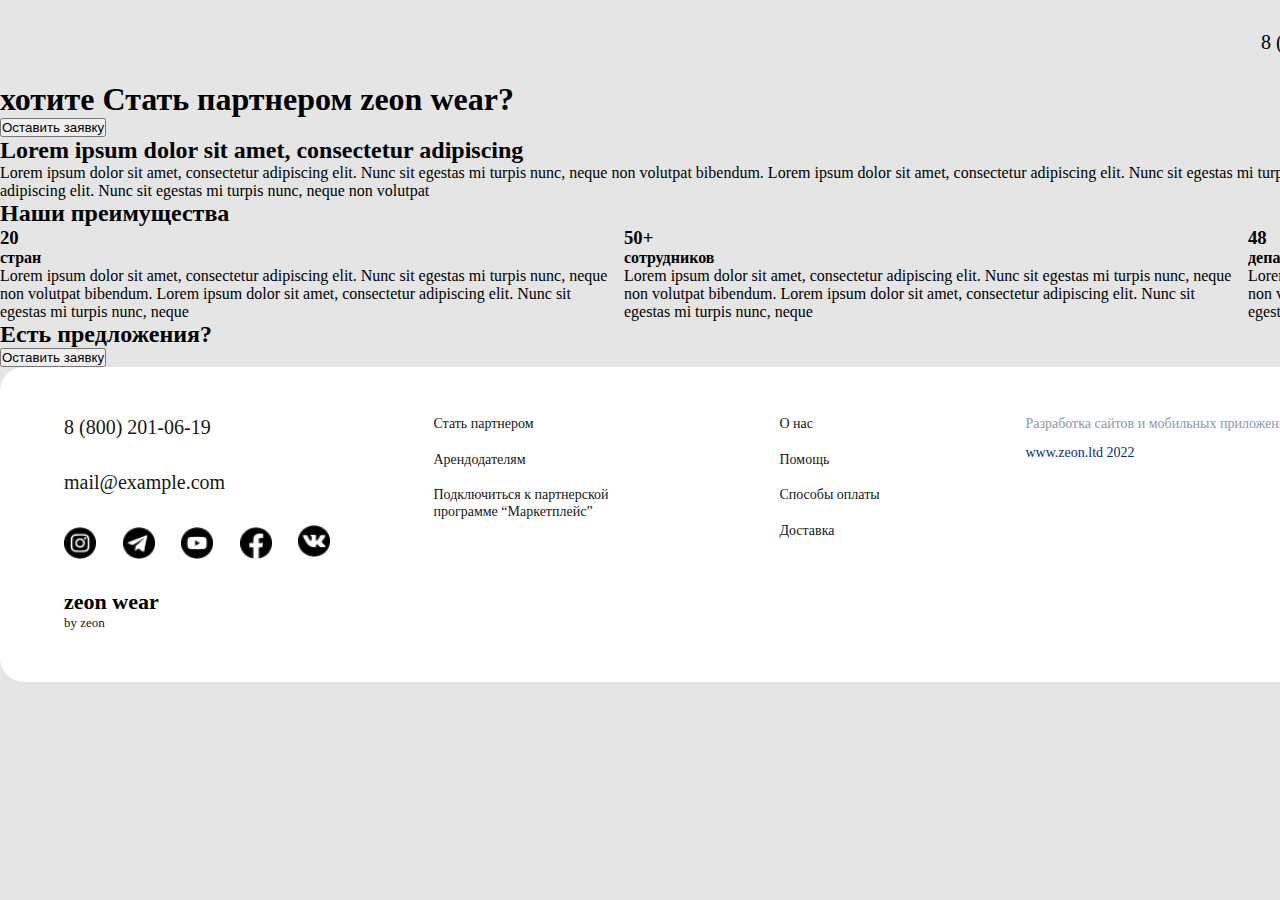
<file: pages/be_partner/bePartner.html>
<!DOCTYPE html>
<html lang="en">

<head>
    <meta charset="UTF-8">
    <meta http-equiv="X-UA-Compatible" content="IE=edge">
    <meta name="viewport" content="width=device-width, initial-scale=1.0">
    <title>Document</title>
    <link rel="stylesheet" href="../../styles/style.css">
</head>

<body>
    <header class="header auth__header">
        <div class="container">
            <div class="header__wrap flex flex-jc-fe flex-ai-c">
                <div class="header__phone-number">
                    <p>8 (800) 201-06-19</p>
                </div>
                <div class="header__social-media auth__header__social-media">
                    <a href="https://www.instagram.com" target="_blank"><img src="../../images/Instagram.png"
                            alt=""></a>
                    <a href="https://telegram.org" target="_blank"><img src="../../images/telegram.png" alt=""></a>
                    <a href="https://www.facebook.com" target="_blank"><img
                            src="../../images/akar-icons_facebook-fill.png" alt=""></a>
                    <a href="https://vk.com" target="_blank"><img src="../../images/vkImg.png" alt=""></a>
                    <a href="https://www.youtube.com" target="_blank"><img src="../../images/Youtube.png" alt=""></a>
                </div>
                <div class="header__logo auth__header__logo">
                    <p><a href="../../index.html">zeon wear</a></p>
                </div>
            </div>
        </div>
    </header>

    <section id="be-partner__main">
        <div class="container">
            <div class="be-partner__main__wrap">
                <h1>хотите Стать партнером
                    zeon wear?</h1>
                <button>Оставить заявку</button>
            </div>
        </div>
    </section>

    <section id="be-partner__advantages">
        <div class="container">
            <div class="be-partner__advantages__wrap">
                <div>
                    <h2>Lorem ipsum dolor sit amet, consectetur adipiscing </h2>
                    <p>Lorem ipsum dolor sit amet, consectetur adipiscing elit. Nunc sit egestas mi turpis nunc, neque non volutpat bibendum. Lorem ipsum dolor sit amet, consectetur adipiscing elit. Nunc sit egestas mi turpis nunc, neque non volutpat bibendum.  Lorem ipsum dolor sit amet, consectetur adipiscing elit. Nunc sit egestas mi turpis nunc, neque non volutpat</p>
                </div>
                <div>
                    <h2>Наши преимущества</h2>
                    <div class="row">
                        <div class="col-4">
                            <div class="be-partner__advantages__box">
                                <h3>20</h3>
                                <h4>стран</h4>
                                <p>Lorem ipsum dolor sit amet, consectetur adipiscing elit. Nunc sit egestas mi turpis nunc, neque non volutpat bibendum. Lorem ipsum dolor sit amet, consectetur adipiscing elit. Nunc sit egestas mi turpis nunc, neque</p>
                            </div>
                        </div>
                        <div class="col-4">
                            <div class="be-partner__advantages__box">
                                <h3>50+</h3>
                                <h4>сотрудников</h4>
                                <p>Lorem ipsum dolor sit amet, consectetur adipiscing elit. Nunc sit egestas mi turpis nunc, neque non volutpat bibendum. Lorem ipsum dolor sit amet, consectetur adipiscing elit. Nunc sit egestas mi turpis nunc, neque</p>
                            </div>
                        </div>
                        <div class="col-4">
                            <div class="be-partner__advantages__box">
                                <h3>48</h3>
                                <h4>департаментов</h4>
                                <p>Lorem ipsum dolor sit amet, consectetur adipiscing elit. Nunc sit egestas mi turpis nunc, neque non volutpat bibendum. Lorem ipsum dolor sit amet, consectetur adipiscing elit. Nunc sit egestas mi turpis nunc, neque</p>
                            </div>
                        </div>
                    </div>
                </div>
            </div>
        </div>
    </section>

    <section id="be-partner__offer">
        <div class="container">
            <div class="be-partner__offer__wrap">
                <h2>Есть предложения?</h2>
                <button>Оставить заявку</button>
            </div>
        </div>
    </section>
    <footer class="footer">
        <div class="container">
            <div class="footer__wrap flex ">
                <div class="footer-contacts__wrap">
                    <div>8 (800) 201-06-19</div>
                    <div>mail@example.com</div>
                    <div>
                        <img src="../../images/Instagram.png" alt="">
                        <img src="../../images/telegram.png" alt="">
                        <img src="../../images/Youtube.png" alt="">
                        <img src="../../images/akar-icons_facebook-fill.png" alt="">
                        <img src="../../images/vkImg.png" alt="">
                    </div>
                    <div>
                        <h6>zeon wear</h6>
                        <p>by zeon</p>
                    </div>
                </div>
                <div class="footer-partners__wrap">
                    <div>Стать партнером</div>
                    <div>Арендодателям</div>
                    <div>Подключиться к партнерской
                        программе “Маркетплейс”</div>
                </div>
                <div class="footer-about__wrap">
                    <div>О нас</div>
                    <div>Помощь</div>
                    <div>Способы оплаты</div>
                    <div>Доставка</div>
                </div>
                <div class="footer-developers__wrap">
                    <div>Разработка сайтов и мобильных приложений</div>
                    <a href="#">www.zeon.ltd 2022</a>
                </div>
            </div>
        </div>
    </footer>

    <script src=""></script>
</body>

</html>
</file>
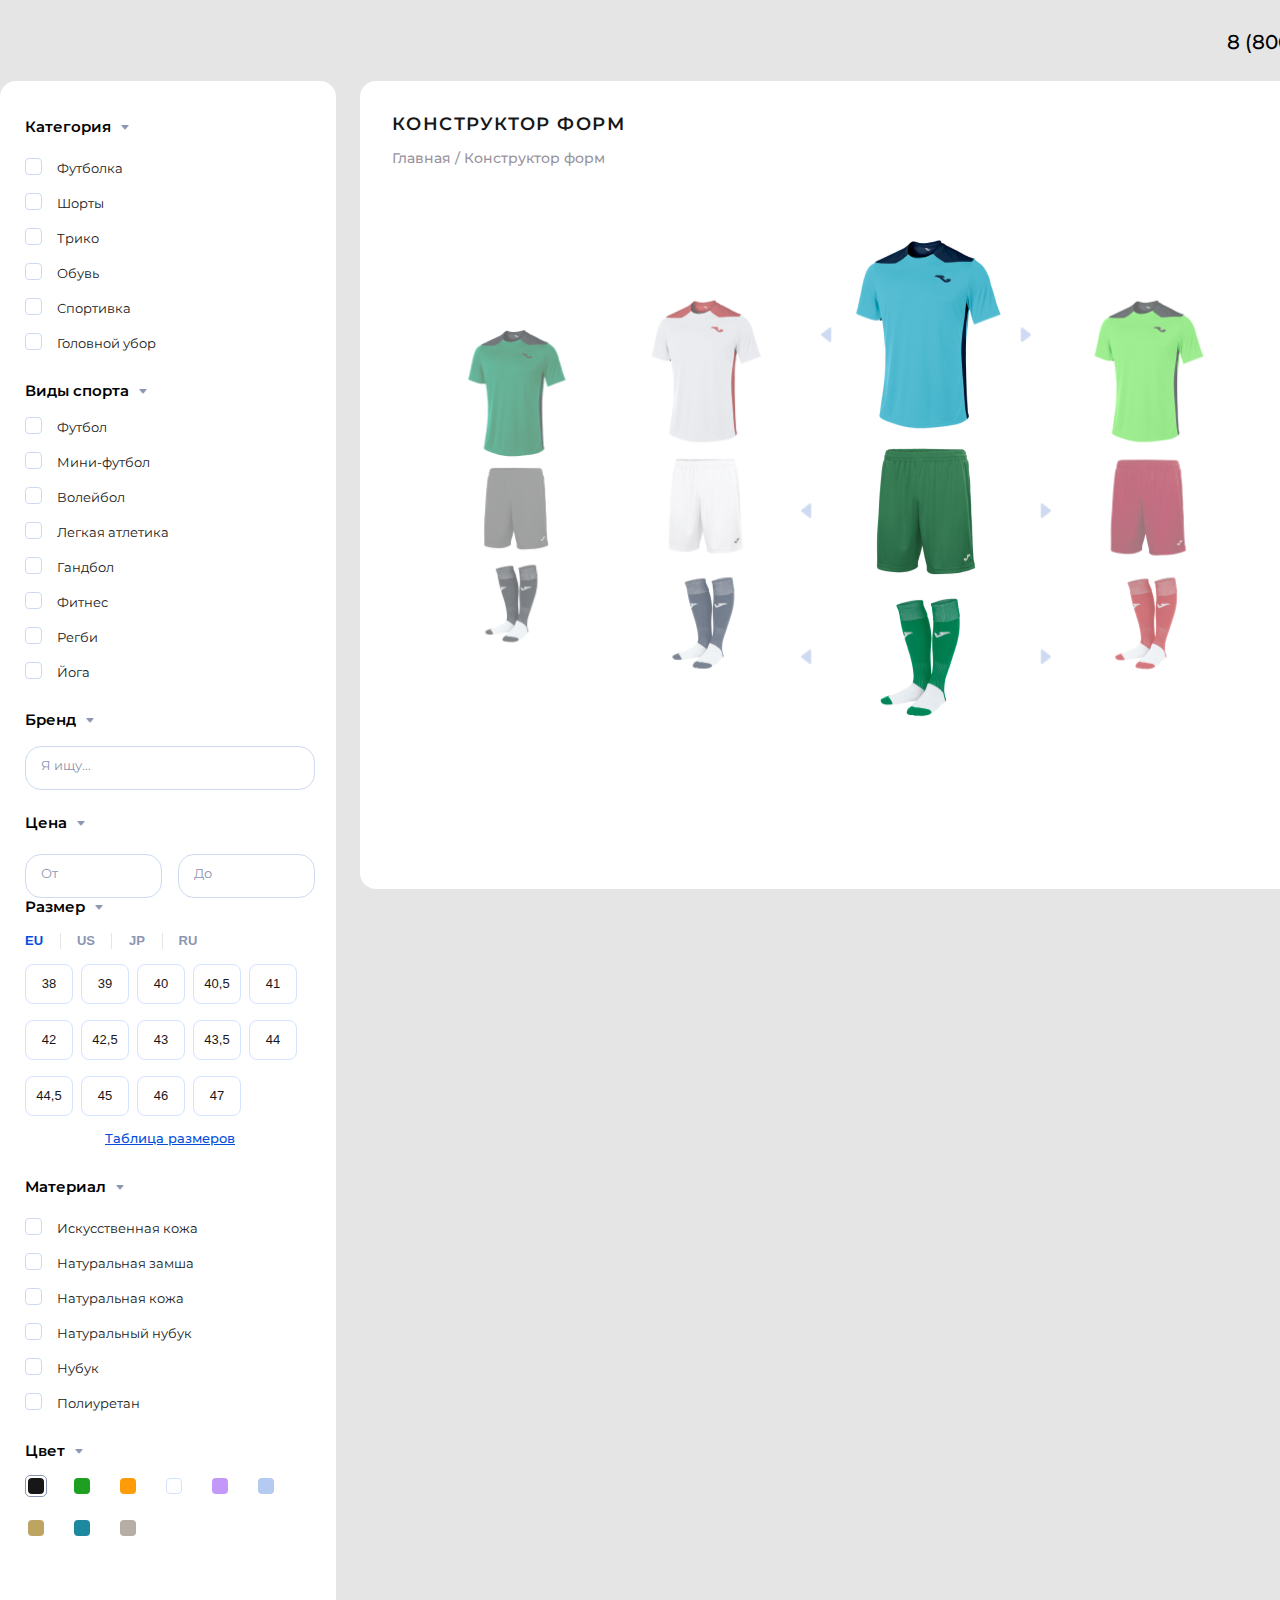
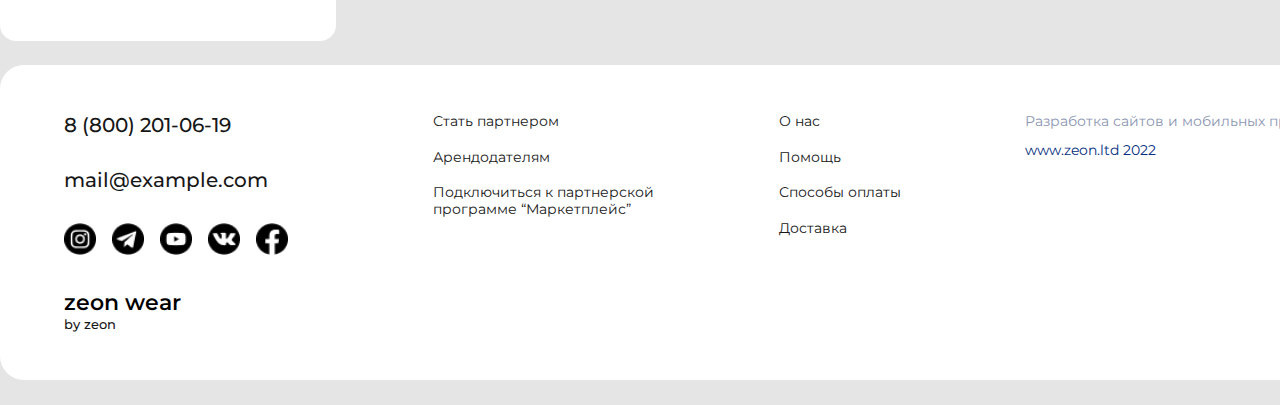
<file: pages/constructor/constructor.html>
<!DOCTYPE html>
<html lang="en">

<head>
    <meta charset="UTF-8">
    <meta http-equiv="X-UA-Compatible" content="IE=edge">
    <meta name="viewport" content="width=device-width, initial-scale=1.0">
    <title>Конструктор форм</title>
    <link rel="icon" href="../../images/Slice3.png" type="image/png">
    <link rel="preconnect" href="https://fonts.googleapis.com">
    <link rel="preconnect" href="https://fonts.gstatic.com" crossorigin>
    <link href="https://fonts.googleapis.com/css2?family=Montserrat:wght@700&display=swap" rel="stylesheet">
    <link href="https://fonts.googleapis.com/css2?family=Montserrat:wght@400;500&display=swap" rel="stylesheet">
    <link href="https://fonts.googleapis.com/css2?family=Montserrat:wght@800&display=swap" rel="stylesheet">
    <link rel="stylesheet" href="../../styles/style.css">
</head>

<body>
    <header class="header">
        <div class="container">
            <div class="header__wrap flex flex-jc-fe flex-ai-c">
                <div class="header__phone-number">
                    <p>8 (800) 201-06-19</p>
                </div>
                <div class="header__social-media">
                    <a href="https://www.instagram.com" target="_blank"><img src="../../images/Instagram.png"
                            alt=""></a>
                    <a href="https://telegram.org" target="_blank"><img src="../../images/telegram.png" alt=""></a>
                    <a href="https://www.facebook.com" target="_blank"><img
                            src="../../images/akar-icons_facebook-fill.png" alt=""></a>
                    <a href="https://vk.com" target="_blank"><img src="../../images/vkImg.png" alt=""></a>
                    <a href="https://www.youtube.com" target="_blank"><img src="../../images/Youtube.png" alt=""></a>
                </div>
                <div class="header__logo">
                    <p><a href="../../index.html">zeon wear</a></p>
                </div>
            </div>
        </div>
    </header>

    <section id="constructor">
        <div class="container">
            <div class="constructor__wrap flex">
                <div class="filters special__filters">
                    <div class="categories__wrap">
                        <div class="filter__title">
                            <span class="category__title">Категория</span>
                            <img src="../../images/Polygon2.png" alt="">
                        </div>
                        <div class="categories show-div">
                            <div class="checkbox__wrap">
                                <input type="checkbox" id="t-shirt">
                                <label for="t-shirt"></label>
                                <span>Футболка</span>
                            </div>
                            <div class="checkbox__wrap">
                                <input type="checkbox" id="shorts">
                                <label for="shorts"></label>
                                <span>Шорты</span>
                            </div>
                            <div class="checkbox__wrap">
                                <input type="checkbox" id="tricot">
                                <label for="tricot"></label>
                                <span>Трико</span>
                            </div>
                            <div class="checkbox__wrap">
                                <input type="checkbox" id="shoes">
                                <label for="shoes"></label>
                                <span>Обувь</span>
                            </div>
                            <div class="checkbox__wrap">
                                <input type="checkbox" id="sportswear">
                                <label for="sportswear"></label>
                                <span>Спортивка</span>
                            </div>
                            <div class="checkbox__wrap">
                                <input type="checkbox" id="headwear">
                                <label for="headwear"></label>
                                <span>Головной убор</span>
                            </div>
                        </div>
                    </div>
                    <div class="sports__wrap">
                        <div class="filter__title">
                            <span class="sports__title">Виды спорта</span>
                            <img src="../../images/Polygon2.png" alt="">
                        </div>
                        <div class="sports show-div">
                            <div class="checkbox__wrap">
                                <input type="checkbox" name="" id="football">
                                <label for="football"></label>
                                <span>Футбол</span>
                            </div>
                            <div class="checkbox__wrap">
                                <input type="checkbox" name="" id="mini-football">
                                <label for="mini-football"></label>
                                <span>Мини-футбол</span>
                            </div>
                            <div class="checkbox__wrap">
                                <input type="checkbox" name="" id="volleyball">
                                <label for="volleyball"></label>
                                <span>Волейбол</span>
                            </div>
                            <div class="checkbox__wrap">
                                <input type="checkbox" name="" id="athletics">
                                <label for="athletics"></label>
                                <span>Легкая атлетика</span>
                            </div>
                            <div class="checkbox__wrap">
                                <input type="checkbox" name="" id="handball">
                                <label for="handball"></label>
                                <span>Гандбол</span>
                            </div>
                            <div class="checkbox__wrap">
                                <input type="checkbox" name="" id="fitness">
                                <label for="fitness"></label>
                                <span>Фитнес</span>
                            </div>
                            <div class="checkbox__wrap">
                                <input type="checkbox" name="" id="rugby">
                                <label for="rugby"></label>
                                <span>Регби</span>
                            </div>
                            <div class="checkbox__wrap">
                                <input type="checkbox" name="" id="yoga">
                                <label for="yoga"></label>
                                <span>Йога</span>
                            </div>
                        </div>
                    </div>

                    <div class="brand__wrap">
                        <div class="filter__title">
                            <span class="brand__title">Бренд</span>
                            <img src="../../images/Polygon2.png" alt="">
                        </div>
                        <div class="brand input-label__wrap show-div">
                            <input type="text" id="search">
                            <label for="search" id="search__label">Я ищу...</label>
                        </div>
                    </div>

                    <div class="price__wrap">
                        <div class="filter__title">
                            <span class="price__title">Цена</span>
                            <img src="../../images/Polygon2.png" alt="">
                        </div>
                        <div class="price show-div">
                            <div class="input-label__wrap price-input__wrap">
                                <input type="number" id="price1">
                                <label for="price1" id="price1__label">От</label>
                                <span id="price1__span"></span>
                            </div>
                            <div class="input-label__wrap price-input__wrap">
                                <input type="number" id="price2">
                                <label for="price2" id="price2__label">До</label>
                                <span id="price2__span"></span>
                            </div>
                        </div>
                    </div>

                    <div class="size__wrap">
                        <div class="filter__title">
                            <span class="size__title">Размер</span>
                            <img src="../../images/Polygon2.png" alt="">
                        </div>
                        <div class="size show-div">
                            <div class="size-country__wrap">
                                <button>EU</button>
                                <button>US</button>
                                <button>JP</button>
                                <button>RU</button>
                            </div>
                            <div class="size-value__wrap">
                                <button>38</button>
                                <button>39</button>
                                <button>40</button>
                                <button>40,5</button>
                                <button>41</button>
                                <button>42</button>
                                <button>42,5</button>
                                <button>43</button>
                                <button>43,5</button>
                                <button>44</button>
                                <button>44,5</button>
                                <button>45</button>
                                <button>46</button>
                                <button>47</button>
                            </div>
                            <a href="#" class="modal-btn">Таблица размеров</a>
                        </div>
                    </div>

                    <div class="material__wrap">
                        <div class="filter__title">
                            <span class="material__title">Материал</span>
                            <img src="../../images/Polygon2.png" alt="">
                        </div>
                        <div class="material show-div">
                            <div class="checkbox__wrap">
                                <input type="checkbox" id="faux-leather">
                                <label for="faux-leather"></label>
                                <span>Искусственная кожа</span>
                            </div>
                            <div class="checkbox__wrap">
                                <input type="checkbox" id="natural-suede">
                                <label for="natural-suede"></label>
                                <span>Натуральная замша</span>
                            </div>
                            <div class="checkbox__wrap">
                                <input type="checkbox" id="leather">
                                <label for="leather"></label>
                                <span>Натуральная кожа</span>
                            </div>
                            <div class="checkbox__wrap">
                                <input type="checkbox" id="natural-nubuck">
                                <label for="natural-nubuck"></label>
                                <span>Натуральный нубук</span>
                            </div>
                            <div class="checkbox__wrap">
                                <input type="checkbox" id="nubuck">
                                <label for="nubuck"></label>
                                <span>Нубук</span>
                            </div>
                            <div class="checkbox__wrap">
                                <input type="checkbox" id="polyurethane">
                                <label for="polyurethane"></label>
                                <span>Полиуретан</span>
                            </div>
                        </div>
                    </div>

                    <div class="color__wrap">
                        <div class="filter__title">
                            <span class="color__title">Цвет</span>
                            <img src="../../images/Polygon2.png" alt="">
                        </div>
                        <div class="color show-div">
                            <div><button></button></div>
                            <div><button></button></div>
                            <div><button></button></div>
                            <div><button></button></div>
                            <div><button></button></div>
                            <div><button></button></div>
                            <div><button></button></div>
                            <div><button></button></div>
                            <div><button></button></div>
                        </div>
                    </div>
                </div>
                <div class="constructor__section__wrap flex">
                    <div class="constructor__carousel__main__wrap">
                        <div class="constructor__carousel__header">
                            <h5>Конструктор форм</h5>
                            <p>
                                <a href="../../index.html">Главная /</a>
                                <a href="#">Конструктор форм</a>
                            </p>
                        </div>
                        <div class="constructor__carousel__wrap">
                            <div class="constructor-f-carousel__carousel__wrap flex flex-fd-c flex-jc-c flex-ai-c">
                                <div class="constructor-f-carousel__carousel flex flex-ai-c">
                                    <button class="constructor-f-carousel__carousel__prevBtn"></button>
                                    <ul class="constructor-f-carousel__carousel__list flex flex-jc-c">
                                        <li class="constructor-f-carousel__carousel__item" data-pos="0"></li>
                                        <li class="constructor-f-carousel__carousel__item" data-pos="1"></li>
                                        <li class="constructor-f-carousel__carousel__item" data-pos="2"></li>
                                        <li class="constructor-f-carousel__carousel__item" data-pos="3"></li>
                                        <li class="constructor-f-carousel__carousel__item" data-pos="4"></li>
                                    </ul>
                                    <button class="constructor-f-carousel__carousel__nextBtn"></button>
                                </div>
                            </div>

                            <div class="constructor-s-carousel__carousel__wrap flex flex-fd-c flex-jc-c flex-ai-c">
                                <div class="constructor-s-carousel__carousel flex flex-ai-c">
                                    <button class="constructor-s-carousel__carousel__prevBtn"></button>
                                    <ul class="constructor-s-carousel__carousel__list flex flex-jc-c">
                                        <li class="constructor-s-carousel__carousel__item" data-pos="0"></li>
                                        <li class="constructor-s-carousel__carousel__item" data-pos="1"></li>
                                        <li class="constructor-s-carousel__carousel__item" data-pos="2"></li>
                                        <li class="constructor-s-carousel__carousel__item" data-pos="3"></li>
                                        <li class="constructor-s-carousel__carousel__item" data-pos="4"></li>
                                    </ul>
                                    <button class="constructor-s-carousel__carousel__nextBtn"></button>
                                </div>
                            </div>

                            <div class="constructor-t-carousel__carousel__wrap flex flex-fd-c flex-jc-c flex-ai-c">
                                <div class="constructor-t-carousel__carousel flex flex-ai-c">
                                    <button class="constructor-t-carousel__carousel__prevBtn"></button>
                                    <ul class="constructor-t-carousel__carousel__list flex flex-jc-c">
                                        <li class="constructor-t-carousel__carousel__item" data-pos="0"></li>
                                        <li class="constructor-t-carousel__carousel__item" data-pos="1"></li>
                                        <li class="constructor-t-carousel__carousel__item" data-pos="2"></li>
                                        <li class="constructor-t-carousel__carousel__item" data-pos="3"></li>
                                        <li class="constructor-t-carousel__carousel__item" data-pos="4"></li>
                                    </ul>
                                    <button class="constructor-t-carousel__carousel__nextBtn"></button>
                                </div>
                            </div>

                        </div>
                    </div>
                    <div class="constructor__carousel__text__wrap">
                        <div class="constructor__carousel__text flex flex-fd-c">
                            <h4>Футболка</h4>
                            <div class="constructor__carousel__f-text flex flex-jc-sb flex-ai-c">
                                <h6>Championship VI</h6>
                                <p>Цена:</p>
                            </div>
                            <div class="constructor__carousel__s-text flex flex-jc-sb flex-ai-c">
                                <p>400392.100</p>
                                <h5>1 600 ₽</h5>
                            </div>
                        </div>
                        <div class="constructor__carousel__text flex flex-fd-c">
                            <h4>ШОРТЫ</h4>
                            <div class="constructor__carousel__f-text flex flex-jc-sb flex-ai-c">
                                <h6>Nobel</h6>
                                <p>Цена:</p>
                            </div>
                            <div class="constructor__carousel__s-text flex flex-jc-sb flex-ai-c">
                                <p>400392.100</p>
                                <h5>1 200 ₽</h5>
                            </div>
                        </div>
                        <div class="constructor__carousel__text flex flex-fd-c">
                            <h4>ГЕТРЫ</h4>
                            <div class="constructor__carousel__f-text flex flex-jc-sb flex-ai-c">
                                <h6>Professional II</h6>
                                <p>Цена:</p>
                            </div>
                            <div class="constructor__carousel__s-text flex flex-jc-sb flex-ai-c">
                                <p>400392.100</p>
                                <h5>950 ₽</h5>
                            </div>
                        </div>
                        <div class="constructor__carousel__input-range">
                            <h4>Количество комплектов</h4>

                            <p><span></span></p>

                            <div class="range_main">
                                <input type="range" min="1" max="100" id="range_input">
                                <div id="range_selector"><button class="range_selectBtn"></button></div>
                                <div class="range_beforeBtn"></div>
                            </div>


                        </div>
                        <div></div>

                    </div>
                </div>
            </div>
        </div>
    </section>

    <footer class="footer">
        <div class="container">
            <div class="footer__wrap flex ">
                <div class="footer-contacts__wrap">
                    <div>8 (800) 201-06-19</div>
                    <div>mail@example.com</div>
                    <div>
                        <a href="https://www.instagram.com" target="_blank"><img src="../../images/Instagram.png"
                                alt=""></a>
                        <a href="https://telegram.org" target="_blank"><img src="../../images/telegram.png" alt=""></a>
                        <a href="https://www.youtube.com" target="_blank"><img src="../../images/Youtube.png"
                                alt=""></a>
                        <a href="https://vk.com" target="_blank"><img src="../../images/vkImg.png" alt=""></a>
                        <a href="https://www.facebook.com" target="_blank"><img
                                src="../../images/akar-icons_facebook-fill.png" alt=""></a>
                    </div>
                    <div>
                        <h6>zeon wear</h6>
                        <p>by zeon</p>
                    </div>
                </div>
                <div class="footer-partners__wrap">
                    <div>Стать партнером</div>
                    <div>Арендодателям</div>
                    <div>Подключиться к партнерской
                        программе “Маркетплейс”</div>
                </div>
                <div class="footer-about__wrap">
                    <div>О нас</div>
                    <div>Помощь</div>
                    <div>Способы оплаты</div>
                    <div>Доставка</div>
                </div>
                <div class="footer-developers__wrap">
                    <div>Разработка сайтов и мобильных приложений</div>
                    <a href="#">www.zeon.ltd 2022</a>
                </div>
            </div>
        </div>
    </footer>

    <script src="./constructor.js"></script>

</body>

</html>
</file>
<file: styles/style.css>
.header {
  padding: 4px 0px 0 6px;
}
.header__wrap {
  height: 77px;
}
.header__phone-number {
  padding: 6px 32px;
  height: 37px;
  border-right: 1px solid #CDDAF1;
}
.header__phone-number p {
  font-family: "Montserrat";
  font-style: normal;
  font-weight: 500;
  font-size: 20px;
  line-height: 24px;
  color: #000000;
}
.header__social-media {
  padding: 4px 31px;
  height: 37px;
  border-right: 1px solid #CDDAF1;
}
.header__social-media a {
  cursor: pointer;
}
.header__social-media a:not(:last-child) {
  margin-right: 6px;
}
.header__logo {
  padding: 0 2px 0 30.5px;
}
.header__logo p a {
  text-decoration: none;
  font-family: "Montserrat";
  font-style: normal;
  font-weight: 575;
  font-size: 30px;
  line-height: 37px;
  color: #000000;
}

#main__nav {
  padding: 25px 35px 19px;
}

.main__nav__form {
  padding: 10px 16px;
  gap: 12px;
  width: 320px;
  height: 44px;
  border: 1px solid #D4E3FF;
  border-radius: 16px;
}
.main__nav__form input {
  width: 100%;
  border: none;
  outline: none;
}
.main__nav__form button {
  background: transparent;
  border: none;
  cursor: pointer;
  margin-right: 12px;
}
.main__nav__wrap {
  height: 74px;
  background: #FFFFFF;
  box-shadow: 0px -10px 38px -4px rgba(0, 0, 0, 0.06);
  border-radius: 24px;
  padding: 0 16px;
}
.main__nav__items {
  text-decoration: none;
  width: 120px;
  height: 74px;
  display: flex;
  justify-content: center;
  align-items: center;
  margin-right: 24px;
  text-align: center;
  font-weight: 500;
  font-size: 18px;
  line-height: 22px;
  color: #171717;
}
.main__nav__items:hover {
  color: #DD2C28;
}
.main__nav__items:last-child {
  margin-right: 0;
}
.main__nav__items:nth-child(5) {
  margin-left: 24px;
}
.main__nav__items-wrap {
  position: relative;
  padding: 0 0 0 24px;
}
.main__nav__logo {
  margin: 4px 46px 0 46px;
}
.main__nav__icons-wrap {
  padding: 0px;
  gap: 8px;
  width: 320px;
  height: 44px;
}
.main__nav__icon {
  height: 24px;
  width: 60px;
  padding: 0 0 0 0;
  display: flex;
  justify-content: center;
  position: relative;
}
.main__nav__like, .main__nav__cart {
  border-right: 1px solid #E6E8EC;
}
.main__nav__like {
  padding: 0 13px 0 0;
}
.main__nav__like__wrap {
  height: 77px;
  display: flex;
  align-items: center;
}
.main__nav__cart {
  padding: 0 11px 0 0px;
  width: 64px;
}
.main__nav__cart__wrap {
  height: 77px;
  display: flex;
  align-items: center;
}
.main__nav__log-in {
  width: 55px;
}
.main__nav__log-in__wrap {
  height: 77px;
  display: flex;
  align-items: center;
}

.dropdown {
  transition: 1s;
  transform: translateY(50%) scaleY(0);
  position: absolute;
  padding-left: 0;
  background: white;
  position: absolute;
  opacity: 0;
  bottom: calc(0% + 41px);
  left: -265px;
  display: flex;
  flex-direction: column;
  align-items: flex-start;
  row-gap: 8px;
  padding: 24px 16px;
  width: 336px;
  box-shadow: 0px -10px 38px -4px rgba(0, 0, 0, 0.06);
  border-radius: 24px;
  z-index: -1;
}
.dropdown div {
  padding: 0 12px;
  width: 304px;
  height: 44px;
  list-style: none;
  display: flex;
  flex-direction: column;
  justify-content: center;
  row-gap: 8px;
  border-radius: 12px;
  transition: 0.5s ease-out;
  cursor: pointer;
}
.dropdown div:hover {
  background: #F6F9FF;
}
.dropdown div:hover svg path {
  fill: #054EDB;
}
.dropdown div a {
  display: flex;
  text-decoration: none;
  width: 244px;
  height: 17px;
  font-weight: 500;
  font-size: 14px;
  line-height: 17px;
  color: #171717;
}
.dropdown div a svg {
  margin-right: 16px;
  -o-object-fit: contain;
     object-fit: contain;
  width: 20px;
  height: 20px;
}
.dropdown div a svg path {
  transition: 0.3s;
}

.dropdown__cart {
  transition: 1s;
  transform: translateY(50%) scaleY(0);
  opacity: 0;
  z-index: -1;
  position: absolute;
  bottom: 100%;
  left: -273px;
  display: flex;
  flex-direction: column;
  align-items: flex-start;
  padding: 24px 16px;
  width: 416px;
  background: #FFFFFF;
  box-shadow: 0px -10px 38px -4px rgba(0, 0, 0, 0.06);
  border-radius: 24px;
}
.dropdown__cart__box-f-text {
  row-gap: 8px;
  margin: 0 16px;
}
.dropdown__cart__box-f-text h5 {
  width: 144px;
  height: 48px;
  font-family: "Montserrat";
  font-style: normal;
  font-weight: 500;
  font-size: 13px;
  line-height: 125%;
  color: #171717;
}
.dropdown__cart__box-f-text div {
  display: flex;
}
.dropdown__cart__box-f-text div p {
  margin-right: 8px;
  height: 15px;
  font-family: "Montserrat";
  font-style: normal;
  font-weight: 400;
  font-size: 12px;
  line-height: 125%;
  color: #8B96B1;
}
.dropdown__cart__box-f-text div h6 {
  height: 15px;
  font-family: "Montserrat";
  font-style: normal;
  font-weight: 600;
  font-size: 12px;
  line-height: 125%;
  color: #171717;
}
.dropdown__cart__box-s-text {
  row-gap: 4px;
}
.dropdown__cart__box-s-text h5 {
  font-family: "Inter";
  font-style: normal;
  font-weight: 600;
  font-size: 13px;
  line-height: 100%;
  text-align: center;
  color: #171717;
}
.dropdown__cart__box-s-text h6 {
  font-family: "Inter";
  font-style: normal;
  font-weight: 400;
  font-size: 13px;
  line-height: 100%;
  -webkit-text-decoration-line: line-through;
          text-decoration-line: line-through;
  color: #8B96B1;
}
.dropdown__cart__box-s-text p {
  font-family: "Inter";
  font-style: normal;
  font-weight: 400;
  font-size: 13px;
  line-height: 100%;
  color: #8B96B1;
}
.dropdown__cart__wrap {
  row-gap: 16px;
  padding-bottom: 20px;
}
.dropdown__cart__buttons__wrap div {
  width: 384px;
  padding: 16px 0;
  border-top: 1px solid #D4E3FF;
}
.dropdown__cart__buttons__wrap div h6 {
  font-family: "Montserrat";
  font-style: normal;
  font-weight: 700;
  font-size: 15px;
  line-height: 125%;
  text-align: right;
  color: #171717;
}
.dropdown__cart__buttons__wrap a {
  padding: 8px 20px;
  width: 384px;
  background: #171717;
  border-radius: 16px;
  font-family: "Montserrat";
  font-style: normal;
  font-weight: 500;
  font-size: 14px;
  line-height: 150%;
  text-align: center;
  color: #FFFFFF;
  text-decoration: none;
}
.dropdown__cart__buttons__message {
  padding-bottom: 20px;
}

.main__nav__items__dropdown {
  transition: 1s;
  transform: translateY(50%) scaleY(0);
  opacity: 0;
  z-index: -1;
  position: absolute;
  display: flex;
  flex-direction: row;
  align-items: flex-start;
  padding: 32px 36px 36px;
  gap: 56px;
  position: absolute;
  width: 1472px;
  height: 406px;
  left: -225px;
  bottom: 100%;
  background: #FFFFFF;
  border-radius: 24px;
}
.main__nav__items__dropdown__inner__wrap {
  display: flex;
  flex-direction: column;
  gap: 16px 56px;
  width: 182px;
}
.main__nav__items__dropdown__inner__wrap h5 {
  font-weight: 600;
  font-size: 15px;
  line-height: 18px;
  color: #000000;
}
.main__nav__items__dropdown__inner__wrap p {
  font-weight: 400;
  font-size: 13px;
  line-height: 16px;
  color: #171717;
}

.main__nav__log-in__wrap:hover .dropdown,
.main__nav__log-in__wrap:hover .dropdown:hover {
  z-index: 7;
  transform: translateY(0%) scaleY(1);
  opacity: 1;
}

.main__nav__items:hover ~ .main__nav__items__dropdown,
.main__nav__items__dropdown:hover {
  z-index: 7;
  transform: translateY(0%) scaleY(1);
  opacity: 1;
}

.main__nav__cart__wrap:hover .dropdown__cart,
.main__nav__cart__wrap:hover .dropdown__cart:hover {
  z-index: 7;
  transform: translateY(0%) scaleY(1);
  opacity: 1;
}

.footer {
  padding: 0 0 25px 0;
}
.footer__wrap {
  padding: 48px 0px 48px 64px;
  gap: 124px;
  width: 1856px;
  height: 315px;
  background: #FFFFFF;
  border-radius: 24px;
}
.footer-contacts__wrap {
  display: flex;
  flex-direction: column;
  align-items: flex-start;
  padding: 0px;
  gap: 31px;
  width: 245.44px;
  height: 219px;
}
.footer-contacts__wrap div {
  font-weight: 500;
  font-size: 20px;
  line-height: 24px;
  color: #171717;
}
.footer-contacts__wrap div:nth-child(3) {
  display: flex;
  -moz-column-gap: 16px;
       column-gap: 16px;
}
.footer-contacts__wrap div:last-child {
  margin: -2px 0 0 0;
}
.footer-contacts__wrap div img {
  height: 32px;
  width: 32px;
}
.footer-contacts__wrap div img:not(:last-child) {
  margin: 2px 10.5px 0 0;
}
.footer-contacts__wrap div h6 {
  font-weight: 575;
  font-size: 22px;
  line-height: 27px;
  color: #000000;
}
.footer-contacts__wrap div p {
  font-weight: 500;
  font-size: 13px;
  line-height: 16px;
  color: #171717;
}
.footer-partners__wrap {
  display: flex;
  flex-direction: column;
  align-items: flex-start;
  padding: 0px;
  gap: 18.5px;
  width: 222px;
  height: 108px;
  font-weight: 400;
  font-size: 14px;
  line-height: 17px;
  color: #171717;
}
.footer-about__wrap {
  display: flex;
  flex-direction: column;
  align-items: flex-start;
  padding: 0px;
  gap: 18.5px;
  width: 122px;
  height: 108px;
  font-weight: 400;
  font-size: 14px;
  line-height: 17px;
  color: #171717;
}
.footer-developers__wrap {
  display: flex;
  flex-direction: column;
  align-items: flex-start;
  padding: 0px;
  gap: 12px;
}
.footer-developers__wrap div {
  font-weight: 400;
  font-size: 14px;
  line-height: 17px;
  color: #8B96B1;
}
.footer-developers__wrap a {
  font-weight: 400;
  font-size: 14px;
  line-height: 17px;
  color: #032D80;
  text-decoration: none;
}

.checkbox__wrap {
  position: relative;
}

.checkbox__wrap span {
  position: absolute;
  top: 2px;
  left: 32px;
}

.checkbox__wrap label {
  width: 20px;
  height: 20px;
  cursor: pointer;
  position: absolute;
  top: 0;
  left: 0;
  border: 1px solid #CDDAF1;
  border-radius: 4px;
  margin-right: 12px;
}

.checkbox__wrap label:after {
  content: "";
  width: 9px;
  height: 5px;
  position: absolute;
  top: 3px;
  left: 3px;
  border: 3px solid #fcfff4;
  border-top: none;
  border-right: none;
  background: transparent;
  opacity: 0;
  transform: rotate(-45deg);
}

.checkbox__wrap label:hover::after {
  opacity: 0.3;
}

.checkbox__wrap input[type=checkbox] {
  visibility: hidden;
}

.checkbox__wrap input:checked + label:after {
  opacity: 1;
}

.checkbox__wrap input:checked + label {
  background: #171717;
  border: 1px solid #171717;
}

.section__main {
  display: flex;
  flex-direction: column;
  align-items: flex-start;
  padding: 32px;
  gap: 24px;
  width: 1496px;
  background: #FFFFFF;
  border-radius: 20px;
}

.section__main h2 {
  font-weight: 600;
  font-size: 18px;
  line-height: 22px;
  letter-spacing: 0.08em;
  text-transform: uppercase;
  color: #171717;
  margin-bottom: 12px;
}

.section__a-filter__wrap {
  width: 1432px;
  display: flex;
  justify-content: space-between;
}

.section__dropdown {
  transform: translateY(-50%) scaleY(0);
  opacity: 0;
  transition: 1s;
  display: flex;
  flex-direction: column;
  gap: 17px;
  padding: 24px 16px;
  width: 218px;
  height: 260px;
  background: #FFFFFF;
  border: 1px solid #D4E3FF;
  border-radius: 16px;
  position: absolute;
  z-index: 2;
  left: -97px;
  top: 30px;
}

.section__dropdown__back {
  position: fixed;
  left: 0;
  right: 0;
  top: 0;
  bottom: 0;
  display: none;
  width: 100vw;
  height: 100vh;
  background-color: transparent;
  z-index: 1;
}

.section__radio__title__wrap {
  display: flex;
  align-items: center;
}

.section__radio__title__wrap span {
  margin-left: 12px;
}

.radio__wrap {
  display: inline;
}

.radio__label {
  position: relative;
  top: 1px;
}

.radio__label:before,
.radio__label:after {
  margin: auto;
  padding: 0;
  outline: 0;
  overflow: hidden;
  box-sizing: border-box;
  position: absolute;
  top: 0;
  bottom: 0;
  left: 0;
  right: 0;
}

.radio__label {
  display: inline-block;
  height: 16px;
  width: 16px;
  border-radius: 50%;
}

.radio__label:before {
  content: "";
  position: absolute;
  height: 13px;
  width: 13px;
  background: white;
  border-radius: 50%;
  transition: all 0.2s;
}

.radio__label:after {
  content: "";
  position: absolute;
  height: 8px;
  width: 8px;
  background: rgba(255, 255, 255, 0.5);
  border-radius: 50%;
  transform: scale(0);
}

.radio:checked + .radio__label:after {
  background: transparent;
  transform: scale(1);
}

.radio + .radio__label {
  background: #8B96B1;
}

.radio:checked + .radio__label {
  background: white;
  border: 1px solid #8B96B1;
}

.radio:checked + .radio__label:before {
  height: 8px;
  width: 8px;
  background: #8B96B1;
}

.radio:not(:checked) + .radio__label:before {
  height: 13px;
  width: 13px;
  box-shadow: none;
}

[type=radio] {
  display: none;
}

.section__filter__menu__title {
  display: flex;
  align-items: center;
}

.section__filter__menu {
  position: relative;
}

.section__dropdown__child {
  display: flex;
  flex-direction: column;
  align-items: flex-start;
  gap: 19px;
}

.section__filter__menu__title img {
  height: 6.931371212px;
  width: 11.6000003815px;
  margin-right: 10px;
}

.section__nav__buttons {
  display: flex;
  margin-top: 31px;
  -moz-column-gap: 8px;
       column-gap: 8px;
}

.section__nav__buttons button {
  font-weight: 400;
  font-size: 13px;
  line-height: 175%;
  color: #2B2B2B;
  display: flex;
  flex-direction: row;
  justify-content: center;
  align-items: center;
  padding: 8px 20px;
  background: #FFFFFF;
  border: 1px solid #8B96B1;
  border-radius: 12px;
  cursor: pointer;
}

.section__box {
  text-decoration: none;
  display: flex;
  flex-direction: column;
  align-items: flex-start;
  padding: 0px;
  gap: 16px;
  width: 346px;
  height: 463px;
  background: #FFFFFF;
  border: 1px solid #EAF1FF;
  border-radius: 16px;
  position: relative;
}

.favorite-wrap {
  position: absolute;
  width: 100%;
  display: flex;
  justify-content: space-between;
  padding: 12px;
}

.favorite-wrap span {
  height: 24px;
  width: 40px;
  border-radius: 8px;
  padding: 3px 6px 3px 6px;
  display: flex;
  flex-direction: row;
  justify-content: center;
  align-items: center;
  font-weight: 600;
  font-size: 11px;
  line-height: 13px;
  color: #FFFFFF;
}

.section__new {
  background: #171717;
}

.section__box-img {
  width: 100%;
  border-top-left-radius: 14px;
  border-top-right-radius: 14px;
}

.section__box-text h5 {
  font-weight: 600;
  font-size: 16px;
  line-height: 20px;
  color: #171717;
}

.section__box-text {
  padding: 0 16px;
  display: flex;
  flex-direction: column;
  row-gap: 12px;
}

.section__box-text p {
  font-weight: 400;
  font-size: 14px;
  line-height: 17px;
  color: #8B96B1;
}

.section__box-text div {
  display: flex;
}

.section__box-text div h6 {
  font-family: "Inter";
  font-style: normal;
  font-weight: 500;
  font-size: 15px;
  line-height: 150%;
  border-right: 1px solid rgba(0, 0, 0, 0.1);
  color: #8B96B1;
  padding: 0 16px;
}

.section__box-text div h6:first-child {
  color: #171717;
  font-weight: 600;
  padding-left: 0;
}

.section__box-text div h6:nth-child(2) {
  -webkit-text-decoration-line: line-through;
          text-decoration-line: line-through;
}

.section__box-text div h6:last-child {
  border-right: none;
}

.filters {
  display: flex;
  flex-direction: column;
  align-items: flex-start;
  padding: 37px 25px;
  width: 336px;
  height: 1440px;
  background: #FFFFFF;
  border-radius: 16px;
}

.filters div {
  width: 290px;
}

.checkbox__wrap span {
  font-weight: 400;
  font-size: 13px;
  line-height: 16px;
  color: #171717;
  width: 258px;
}

.categories,
.sports,
.material {
  flex-direction: column;
  row-gap: 16px;
  padding: 0 0 30px;
}

.size {
  flex-direction: column;
  align-items: start;
  padding: 0 0 32px;
  margin-top: -24px;
}

.categories,
.sports,
.material,
.brand,
.price,
.size,
.color {
  transform: translateY(-50%) scaleY(0);
  opacity: 0;
  transition: all 0.5s ease-out;
  display: flex;
}

.filter__title {
  display: flex;
  align-items: center;
  padding-bottom: 22px;
}

.sports__wrap .filter__title {
  padding-bottom: 17px;
}

.brand__wrap .filter__title {
  padding-bottom: 17px;
}

.filter__title span {
  font-weight: 600;
  font-size: 15px;
  line-height: 18px;
  color: #000000;
  margin-right: 10px;
}

.filter__title img {
  height: 5px;
  width: 8px;
}

.price-input__wrap {
  width: 106px;
  height: 36px;
  border-radius: 8px;
  display: flex;
  justify-content: center;
}

.price-input__wrap input {
  opacity: 0;
}

.price {
  -moz-column-gap: 16px;
       column-gap: 16px;
}

.price span {
  font-weight: 700;
  font-size: 13px;
  line-height: 16px;
  color: #171717;
  position: absolute;
  top: 10px;
}

.brand {
  height: 0;
  margin: 0 0 24px 0;
}

.size-country__wrap {
  margin: 19px 0 15px;
  display: flex;
}

.size-country__wrap button {
  width: 51px;
  height: 16px;
  display: flex;
  justify-content: center;
  align-items: center;
  font-weight: 600;
  font-size: 13px;
  line-height: 16px;
  color: #8B96B1;
  background-color: transparent;
  border: none;
  border-left: 1px solid rgba(0, 0, 0, 0.1);
}

.size-country__wrap button:first-child {
  color: #054EDB;
  width: 35px;
  justify-content: start;
  border-left: none;
}

.size-value__wrap {
  display: flex;
  flex-wrap: wrap;
  -moz-column-gap: 8px;
       column-gap: 8px;
  row-gap: 16px;
  margin-bottom: 14px;
}

.size-value__wrap button {
  display: flex;
  flex-direction: row;
  justify-content: center;
  align-items: center;
  padding: 12px;
  width: 48px;
  height: 40px;
  background: #FFFFFF;
  border: 1px solid #D4E3FF;
  border-radius: 8px;
  font-weight: 500;
  font-size: 13px;
  line-height: 16px;
  color: #171717;
}

.size a {
  width: 290px;
  height: 16px;
  font-weight: 500;
  font-size: 13px;
  line-height: 16px;
  text-align: center;
  color: #054EDB;
}

.color {
  flex-wrap: wrap;
  flex-direction: row;
  -moz-column-gap: 24px;
       column-gap: 24px;
  row-gap: 20px;
  margin-top: -7px;
}

.color div {
  height: 22px;
  width: 22px;
  border-radius: 5px;
  border: none;
  background: #FFFFFF;
  display: flex;
  align-items: center;
  justify-content: center;
}

.color div:first-child {
  border: 1.6px solid #8B96B1;
}

.color div button {
  height: 16px;
  width: 16px;
  border-radius: 4px;
  border: none;
}

.color div:nth-child(1) button {
  background: #171717;
}

.color div:nth-child(2) button {
  background: #1D9F22;
}

.color div:nth-child(3) button {
  background: #FD9B08;
}

.color div:nth-child(4) button {
  background: #FFFFFF;
  border: 1px solid #D4E3FF;
}

.color div:nth-child(5) button {
  background: #C398F9;
}

.color div:nth-child(6) button {
  background: #B5CAF0;
}

.color div:nth-child(7) button {
  background: #BEA461;
}

.color div:nth-child(8) button {
  background: #1D889F;
}

.color div:nth-child(9) button {
  background: #B4AEA5;
}

.categories__wrap {
  transition: height 0.5s linear 2s;
}

.zero-height {
  height: 40px;
}

.input-label__wrap {
  position: relative;
  padding: 12px 16px;
  width: 315px;
  height: 44px;
  background: #FFFFFF;
  border: 1px solid #CDDAF1;
  border-radius: 16px;
}
.input-label__wrap input {
  width: 90%;
  height: 23px;
  position: absolute;
  left: 12px;
  border: none;
  outline: none;
}
.input-label__wrap label {
  cursor: inherit;
  position: absolute;
  top: 7px;
  left: 15px;
  z-index: 1;
  width: 90%;
  font-weight: 400;
  font-size: 13px;
  line-height: 175%;
  display: flex;
  align-items: center;
  color: #8B96B1;
  transition: ease-in-out 0.5s;
}

.input-label__wrap > input:focus + label {
  line-height: 120%;
  transform: translate(-15px, -30px) !important;
}

* {
  margin: 0;
  padding: 0;
  box-sizing: border-box;
}

body {
  background: #E5E5E5;
  font-family: "Montserrat";
  font-style: normal;
}

.container {
  width: 1856px;
  margin: 0 auto;
}

.row {
  display: flex;
  flex-wrap: wrap;
  margin: 0 -8px;
  row-gap: 16px;
}

.col-1 {
  width: 8.33%;
  padding: 0 8px;
}

.col-2 {
  width: 16.66666%;
  padding: 0 8px;
}

.col-3 {
  width: 25%;
  padding: 0 8px;
}

.col-4 {
  width: 33.33333%;
  padding: 0 8px;
}

.col-5 {
  width: 41.6666666%;
  padding: 0 8px;
}

.col-6 {
  width: 50%;
  padding: 0 8px;
}

.col-7 {
  width: 58.3333%;
  padding: 0 8px;
}

.col-8 {
  width: 66.66666%;
  padding: 0 8px;
}

.col-9 {
  width: 75%;
  padding: 0 8px;
}

.col-10 {
  width: 83.3333%;
  padding: 0 8px;
}

.col-11 {
  width: 91.66666%;
  padding: 0 8px;
}

.col-12 {
  width: 100%;
  padding: 0 8px;
}

.backdrop {
  position: fixed;
  top: 0;
  bottom: 0;
  display: none;
  width: 100%;
  height: 100%;
  background: rgba(255, 255, 255, 0.11);
  -webkit-backdrop-filter: blur(5px);
          backdrop-filter: blur(5px);
  z-index: 1;
}

.backdropActive {
  display: block;
}

.hidden {
  overflow: hidden;
}

.modal {
  position: fixed;
  left: 0;
  right: 0;
  bottom: 0;
  top: 0;
  margin: auto;
  background: #FFFFFF;
  border-radius: 16px;
  transition: transform 0.4s;
  transform: scale(0);
  z-index: 2;
  padding: 48px 36px;
  width: 1196px;
  height: 617px;
  border: 1px solid #D4E3FF;
  box-shadow: 0px 16px 24px rgba(0, 0, 0, 0.13);
  border-radius: 20px;
  display: flex;
  flex-direction: column;
  align-items: flex-end;
  gap: 66px;
}

.modalActive {
  transform: scale(1);
}

.modal__close-btn {
  display: flex;
  align-items: center;
  background: transparent;
  border: none;
  cursor: pointer;
}

.modal__close-btn span {
  font-weight: 600;
  font-size: 13px;
  line-height: 16px;
  color: #171717;
  margin-right: 24px;
}

.modal-inner h4 {
  font-weight: 700;
  font-size: 35px;
  line-height: 43px;
  text-align: right;
  text-transform: uppercase;
  color: #000000;
}

.modal-inner {
  display: flex;
  flex-direction: column;
  align-items: flex-end;
  gap: 66px;
}

table {
  width: 1124px;
  height: 214px;
}

th {
  width: 80px;
  border-right: 1px solid #CDDAF1;
}

tr {
  padding: 21px 0 21px 0;
}

tr:first-child {
  padding: 0 0 21px 0;
  text-align: center;
}

tr:last-child {
  padding: 21px 0 0 0;
}

th {
  font-weight: 700;
  font-size: 16px;
  line-height: 20px;
  color: #054EDB;
}

td {
  font-weight: 700;
  font-size: 16px;
  line-height: 20px;
  text-align: center;
  color: #171717;
}

.modal-inner div h3 {
  font-weight: 575;
  font-size: 18px;
  line-height: 22px;
  color: #000000;
}

.modal-inner div p {
  font-weight: 500;
  font-size: 10px;
  line-height: 12px;
  color: #171717;
}

.burger__wrap {
  display: none;
}

.burger-menu {
  width: 50px;
  height: 50px;
  display: none;
  background-color: red;
  justify-content: center;
  align-items: center;
  z-index: 2;
}

.burger-menu span {
  height: 2px;
  width: 19px;
  background: #171717;
  position: relative;
}

.burger-menu span::before,
.burger-menu span::after {
  content: "";
  position: absolute;
  height: 2px;
  width: 19px;
  background: #171717;
  transition: 0.5s;
}

.burger-menu span::before {
  top: -8px;
}

.burger-menu span::after {
  top: 8px;
}

.show-burger-btn span::before,
.show-burger-btn span::after {
  top: 0;
  bottom: 0;
  margin: auto;
}

.show-burger-btn span::before {
  transform: rotate(45deg);
}

.show-burger-btn span::after {
  transform: rotate(-45deg);
}

.show-burger-btn span {
  background: transparent;
}

.auth__header {
  padding: 4px 0 0 13px;
}
.auth__header__logo {
  padding: 0 8px 0 31px;
}
.auth__header__logo p a {
  font-weight: 500;
}
.auth__header__social-media a:not(:last-child) {
  margin-right: 12px;
}

#auth {
  margin: -4px 0 0 0;
}

.auth__wrap {
  width: 1856px;
  height: 873px;
  background: url("../../images/auth-reg/image 2.png");
  border-radius: 24px;
  display: flex;
  justify-content: space-between;
  padding-right: 232px;
}

.auth__logo h2 {
  color: #FFFFFF;
}

.auth__logo p {
  color: #FFFFFF;
}

.auth__form {
  margin-top: 270px;
  display: flex;
  flex-direction: column;
  padding: 24px 24px 32px;
  width: 363px;
  height: 332px;
  background: #FFFFFF;
  border-radius: 16px;
}

.auth__form h2 {
  font-weight: 700;
  font-size: 20px;
  line-height: 30px;
  color: #000000;
  margin-bottom: 8px;
}

.auth__sign-up__wrap {
  display: flex;
  margin-bottom: 32px;
}

.auth__sign-up__wrap p {
  font-weight: 400;
  font-size: 13px;
  line-height: 150%;
  display: flex;
  align-items: flex-end;
  color: #000000;
}

.auth__sign-up__wrap a {
  text-decoration: none;
  font-weight: 400;
  font-size: 13px;
  line-height: 150%;
  display: flex;
  align-items: flex-end;
  color: #054EDB;
  margin-left: 4px;
}

.auth-mail__wrap {
  position: relative;
  padding: 9px 16px;
  gap: 12px;
  width: 316px;
  height: 44px;
  background: #FFFFFF;
  border: 1px solid #CDDAF1;
  border-radius: 16px;
  margin-bottom: 20px;
}

.auth-mail__wrap input {
  position: absolute;
  left: 12px;
  width: 90%;
  height: 23px;
  border: none;
  outline: none;
}

.auth-mail__wrap label {
  position: absolute;
  left: 14px;
  top: 11px;
  z-index: 1;
  width: 90%;
  font-weight: 400;
  font-size: 13px;
  line-height: 175%;
  display: flex;
  align-items: center;
  color: #8B96B1;
  cursor: inherit;
  transition: ease-in-out 0.5s;
}

.auth-password__wrap {
  display: flex;
  justify-content: end;
}
.auth-password__wrap label {
  top: 10px;
  left: 15px;
}

.auth-password__wrap img {
  position: absolute;
  z-index: 3;
  cursor: pointer;
}

.auth__btn {
  cursor: pointer;
  padding: 8px 20px;
  width: 315px;
  height: 44px;
  background: #171717;
  border-radius: 16px;
  font-weight: 500;
  font-size: 14px;
  line-height: 150%;
  display: flex;
  align-items: flex-end;
  justify-content: center;
  color: #FFFFFF;
  margin: 10px 0 19px;
}

.forgot-password__a,
.cansel {
  font-weight: 500;
  font-size: 13px;
  display: flex;
  align-items: flex-end;
  justify-content: center;
  color: #8B96B1;
  text-align: center;
  text-decoration: none;
}

.forgot-password__form {
  display: none;
  margin-top: 277px;
  flex-direction: column;
  align-items: flex-start;
  padding: 24px 24px 32px;
  width: 363px;
  height: 320px;
  background: #FFFFFF;
  border-radius: 16px;
}

.forgot-password__form h2 {
  font-weight: 700;
  font-size: 20px;
  line-height: 30px;
  display: flex;
  align-items: flex-end;
  color: #000000;
  margin-bottom: 8px;
}

.forgot-password__form p {
  width: 315px;
  height: 60px;
  font-weight: 400;
  font-size: 13px;
  line-height: 150%;
  display: flex;
  align-items: flex-end;
  color: #000000;
  margin-bottom: 32px;
}

.forgot-password__form .auth-mail__wrap {
  margin-bottom: 0;
}

.cansel {
  width: 100%;
}

.new-password__form {
  display: none;
  margin-top: 270px;
  flex-direction: column;
  align-items: flex-start;
  padding: 24px 24px 32px;
  width: 363px;
  height: 374px;
  background: #FFFFFF;
  border-radius: 16px;
}

.new-password__form h2 {
  font-weight: 700;
  font-size: 20px;
  line-height: 150%;
  color: #000000;
}

.new-password__form p {
  margin-top: 8px;
  font-weight: 400;
  font-size: 13px;
  line-height: 150%;
  display: flex;
  align-items: flex-end;
  color: #000000;
}

.new-password__form div {
  margin-top: 30px;
}

.hide__form {
  display: none;
}

.show__form {
  display: flex;
}

.main-nav__logo {
  cursor: pointer;
}

.auth__backdrop {
  position: fixed;
  top: 0;
  bottom: 0;
  display: none;
  width: 100%;
  height: 100%;
  background-color: rgba(0, 0, 0, 0.7);
  z-index: 1;
}

.backdropActive {
  display: block;
}

.hidden {
  overflow: hidden;
}

.auth__modalButton {
  margin-top: 15px;
  border-radius: 5px;
  background-color: #333;
  color: #fff;
  padding: 10px 0;
  cursor: pointer;
  width: 140px;
  text-align: center;
}

.auth__modal {
  position: fixed;
  left: 0;
  right: 0;
  bottom: 0;
  top: 0;
  margin: auto;
  display: flex;
  flex-direction: column;
  align-items: center;
  padding: 32px 24px;
  gap: 32px;
  width: 316px;
  height: 160px;
  background: #FFFFFF;
  box-shadow: 0px 10px 38px -4px rgba(0, 0, 0, 0.06);
  border-radius: 16px;
  transition: transform 0.4s;
  transform: scale(0);
  z-index: 2;
  color: red;
}

.modalActive {
  transform: scale(1);
}

.auth__modal-inner {
  color: #000000;
}

.auth__modal-inner h2 {
  font-weight: 700;
  font-size: 16px;
  line-height: 125%;
}

.auth__disappear {
  width: 268px;
}

#reg__header {
  padding-bottom: 14px;
}

.header__container {
  width: 1927px;
}

#reg {
  margin: -4px 0 0 0;
}

.phone-number__wrap {
  padding-bottom: 4px;
}

#main__nav {
  padding-top: 25px;
}

.reg__wrap {
  width: 1856px;
  height: 873px;
  background: url("../../images/auth-reg/reg-back.png");
  border-radius: 24px;
  display: flex;
  justify-content: space-between;
}

.reg__form {
  display: flex;
  flex-direction: column;
  margin: 173px 232px 0 0;
  padding: 24px 24px 32px;
  gap: 24px;
  width: 696px;
  height: 518px;
  background: #FFFFFF;
  border-radius: 16px;
}

.reg__form h2 {
  font-weight: 700;
  font-size: 20px;
  line-height: 30px;
  color: #000000;
  margin-bottom: 8px;
}

.flex__div {
  display: flex;
  -moz-column-gap: 16px;
       column-gap: 16px;
}

.gender__wrap {
  position: relative;
}

.gender__title,
.favorite__sports-title {
  width: 121px;
}

.gender__title,
.favorite__sports-title,
.day-of-birth__title,
.month-of-birth__title,
.year-of-birth__title {
  position: relative;
  z-index: 1;
  height: 44px;
  background: #FFFFFF;
  transition: all 0.5s ease-in-out;
  border-radius: 16px;
  display: flex;
  align-items: center;
  justify-content: space-between;
  padding: 10px 16px;
  font-weight: 400;
  font-size: 13px;
  line-height: 175%;
  color: #8B96B1;
  border: 1px solid #CDDAF1;
  cursor: default;
}

.second-gender__title,
.second-favorite__sports-title,
.second__day-of-birth__title,
.second__month-of-birth__title,
.second__year-of-birth__title {
  position: absolute;
  top: 0;
  z-index: 0;
  border: none;
  background-color: transparent;
}

.title__active {
  border: 1px solid #054EDB;
  color: #171717;
}

.gender {
  width: 316px;
  height: 100px;
  row-gap: 20px;
  padding: 24px 20px;
  font-weight: 400;
  font-size: 13px;
  line-height: 16px;
  color: #000000;
}

.gender,
.favorite__sports,
.day-of-birth,
.month-of-birth,
.year-of-birth {
  position: absolute;
  z-index: -1;
  transform: translateY(-50%) scaleY(0);
  opacity: 0;
  transition: all 0.5s ease-out;
  display: flex;
  flex-direction: column;
  background: #FFFFFF;
  border: 1px solid #CDDAF1;
  box-shadow: 0px 16px 33px -13px rgba(0, 0, 0, 0.25);
  border-radius: 16px;
  row-gap: 20px;
}

.day-of-birth,
.month-of-birth,
.year-of-birth {
  height: 270px;
  align-items: center;
  padding: 24px 8px 20px 20px;
}

.scroll__wrap {
  display: flex;
  flex-direction: column;
  row-gap: 20px;
  overflow-y: scroll;
  width: 95%;
}

.scroll__wrap::-webkit-scrollbar {
  width: 4px;
  height: 222px;
  background: #EAEEF4;
  border-radius: 16px;
}

.scroll__wrap::-webkit-scrollbar-thumb {
  background: #BED1F5;
  border-radius: 16px;
  width: 4px;
}

.year-of-birth div {
  width: 50px !important;
}

.genders {
  cursor: pointer;
}

.city__wrap {
  width: 186px;
}

.reg-name {
  width: 316px;
}

.child-flex__div {
  -moz-column-gap: 8px;
       column-gap: 8px;
}

.favorite__sports-wrap {
  position: relative;
}

.favorite__sports-title {
  width: 316px;
}

.favorite__sports-title__active {
  border: 1px solid #054EDB;
  color: #171717;
}

.favorite__sports {
  width: 316px;
  padding: 21.67px;
}

.auth__reg__backdrop,
.profile__backdrop {
  position: fixed;
  top: 0;
  bottom: 0;
  left: 0;
  right: 0;
  width: 100%;
  height: 100%;
  background-color: transparent;
  z-index: -1;
}

.password__wrap {
  display: flex;
  justify-content: end;
}

.password__wrap img {
  position: relative;
  z-index: 3;
}

.date-of-birth__title {
  font-weight: 400;
  font-size: 13px;
  line-height: 120%;
  color: #8B96B1;
}

.reg-form__header p {
  font-weight: 400;
  font-size: 13px;
  line-height: 150%;
  color: #000000;
}

.reg-form__header a {
  font-weight: 400;
  font-size: 13px;
  line-height: 150%;
  display: flex;
  align-items: flex-end;
  color: #054EDB;
  text-decoration: none;
}

.reg-form__wrap {
  display: flex;
  flex-direction: column;
  row-gap: 20px;
}

.reg-last__wrap {
  width: 100%;
  height: 116px;
  display: flex;
  flex-direction: column;
  align-items: center;
}

.reg-last__wrap button {
  padding: 11px 20px;
  width: 315px;
  height: 44px;
  margin: 18px 0 20px;
  background: #171717;
  border-radius: 16px;
  font-weight: 500;
  font-size: 14px;
  line-height: 21px;
  text-align: center;
  color: #FFFFFF;
}

.reg-last__wrap a {
  font-weight: 500;
  font-size: 13px;
  line-height: 150%;
  color: #8B96B1;
  text-decoration: none;
}

.reg-last__wrap div {
  width: 260px;
  font-weight: 400;
  font-size: 13px;
  line-height: 16px;
  color: #171717;
  margin: 8px 0 0 0;
}

.date-of-birth {
  width: 316px;
}

.day-of-birth__title,
.year-of-birth__title,
.day-of-birth,
.year-of-birth {
  width: 72px !important;
}

.month-of-birth__title,
.month-of-birth {
  width: 164px !important;
}

.date-of-birth__wrap {
  -moz-column-gap: 4px;
       column-gap: 4px;
  position: relative;
  bottom: 0;
}

.show-favorite__sports {
  display: flex;
  flex-direction: column;
  row-gap: 19px;
}

.favorite__sports button {
  padding: 8px 16px;
  width: 276px;
  height: 32px;
  background: #171717;
  border-radius: 16px;
  font-weight: 500;
  font-size: 13px;
  line-height: 120%;
  color: #FFFFFF;
}

.reg-checkbox__wrap label {
  width: 20px !important;
  height: 20px !important;
  left: 3px !important;
}
.reg-checkbox__wrap label::after {
  top: 3px !important;
  left: 2px !important;
}

.reg-message {
  display: none;
  flex-direction: column;
  margin: 300px 200px 0 0;
  padding: 24px;
  gap: 24px;
  width: 500px;
  height: 250px;
  background: #FFFFFF;
  border-radius: 16px;
}
.reg-message h2 {
  color: red;
  text-align: center;
  font-size: 35px;
}
.reg-message div {
  font-size: 20px;
}
.reg-message a {
  color: black;
  text-decoration: none;
}

#men__header {
  padding: 26px 0 15px;
}

#men {
  padding: 0 0 32px;
}

.men__wrap {
  display: flex;
  justify-content: space-between;
}

.checkbox__wrap label {
  width: 17px;
  height: 17px;
}

.checkbox__wrap label:after {
  top: 2px;
  left: 1px;
}

.men__adress {
  color: #054EDB;
}

.men__a-filter__wrap div p {
  font-weight: 500;
  font-size: 14px;
  line-height: 17px;
  color: #171717;
}

.nav__buttons button:nth-child(3) {
  background: #D4E3FF;
}

.men__header__adress a {
  font-weight: 500;
  font-size: 14px;
  line-height: 17px;
  color: #98949E;
  text-decoration: none;
}

.checkbox__wrap label {
  width: 17px;
  height: 17px;
}

.checkbox__wrap label:after {
  top: 2px;
  left: 1px;
}

#special-offers {
  padding: 0 0 24px;
}

.special-offers__wrap {
  display: flex;
  justify-content: space-between;
}

.special-offers__main__wrap {
  width: 1496px;
  display: flex;
  flex-direction: column;
}

.special__filters {
  height: 1560px;
}

.special-offers__header {
  width: 1496px;
  height: 218px;
  /* mix-blend-mode: color; */
  border-radius: 16px;
  position: relative;
  display: flex;
  align-items: center;
  justify-content: space-between;
  padding: 0 149px 0 64px;
  background-image: url("../../images/specialOffersHeader.png");
  background-blend-mode: color;
  margin-bottom: 24px;
}

.special-offers__header__back {
  background: #242424;
  mix-blend-mode: color;
  border-radius: 16px;
  position: absolute;
  top: 0;
  bottom: 0;
  right: 0;
  left: 0;
}

.special-offers__header p {
  font-weight: 200;
  font-size: 32px;
  line-height: 39px;
  letter-spacing: 0.08em;
  text-transform: uppercase;
  color: #FFFFFF;
}

.special-offers__header div span {
  font-weight: 400;
  font-size: 24px;
  line-height: 125%;
  letter-spacing: 0.355em;
  text-transform: uppercase;
  color: #2F2E2C;
}

.special-offers__header div h2 {
  font-weight: 800;
  font-size: 43px;
  line-height: 125%;
  letter-spacing: 0.82em;
  text-transform: uppercase;
  color: #2F2E2C;
}

.product__wrap {
  padding: 0 232px;
  display: flex;
  justify-content: space-between;
}

.product__box {
  display: flex;
  flex-direction: column;
  align-items: flex-start;
  padding: 32px 32px 48px;
  width: 1032px;
  background: #FFFFFF;
  border-radius: 16px;
}

.product__box-details {
  display: flex;
  flex-direction: column;
  align-items: flex-start;
  padding: 32px 24px;
  gap: 32px;
  width: 336px;
  height: 646px;
  background: #FFFFFF;
  border-radius: 16px;
}

.product__box__title {
  margin-bottom: 24px;
}

.product__row {
  margin: 0 -4px;
  row-gap: 4px;
}

.product__col-6 {
  padding: 0 4px;
}

.product__box__header__wrap {
  display: flex;
  align-items: center;
  margin-bottom: 10px;
}

.product__box__header__wrap h3 {
  font-weight: 700;
  font-size: 24px;
  line-height: 29px;
  text-transform: uppercase;
  color: #171717;
}

.product__box__header__wrap h4 {
  font-weight: 500;
  font-size: 24px;
  line-height: 29px;
  text-transform: uppercase;
  color: #8B96B1;
  margin-left: 16px;
}

.product__box__text {
  margin-top: 36px;
}

.product__box__text h5 {
  font-weight: 700;
  font-size: 24px;
  line-height: 29px;
  color: #171717;
  margin-bottom: 8px;
}

.product__box__text__first p {
  font-family: "Montserrat";
  font-style: normal;
  font-weight: 400;
  font-size: 13px;
  line-height: 150%;
  color: #171717;
  margin-bottom: 8px;
}

.product__box__characteristics__wrap {
  margin-bottom: 16px;
  display: flex;
}

.product__box__characteristics {
  display: flex;
  width: 263px;
  align-items: end;
}

.product__box__characteristics p {
  min-width: -webkit-fit-content;
  min-width: -moz-fit-content;
  min-width: fit-content;
  font-weight: 400;
  font-size: 13px;
  line-height: 16px;
  color: #8B96B1;
  height: 16px;
}

.product__box__text__second h5 {
  margin-bottom: 20px;
}

.product__size {
  flex-direction: column;
  align-items: start;
  padding: 0 0;
  margin-top: -24px;
}

.product__color {
  -moz-column-gap: 8px;
       column-gap: 8px;
}

.product__box__characteristics div {
  border-bottom: 1px dashed #000000;
  width: 100%;
}

.product__box__title a {
  font-weight: 500;
  font-size: 14px;
  line-height: 17px;
  color: #8B96B1;
}

.price__buttons__wrap {
  display: flex;
  flex-direction: column;
  width: 100%;
}

.product__price__wrap {
  width: 100%;
  display: flex;
  justify-content: space-between;
}

.product__price__wrap div:first-child {
  font-family: "Inter";
  font-style: normal;
  font-weight: 700;
  font-size: 17px;
  line-height: 150%;
  color: #8B96B1;
}

.product__price__wrap div .productPrice {
  font-family: "Inter";
  font-style: normal;
  font-weight: 700;
  font-size: 17px;
  line-height: 150%;
  color: #171717;
  padding: 0 10px;
}

.product__price__wrap div .productOldPrice {
  font-family: "Inter";
  font-style: normal;
  font-weight: 500;
  font-size: 17px;
  line-height: 150%;
  -webkit-text-decoration-line: line-through;
          text-decoration-line: line-through;
  color: #8B96B1;
  padding: 0 10px;
  border-left: 1px solid rgba(0, 0, 0, 0.1);
}

.product__price__wrap div .productSale {
  font-family: "Inter";
  font-style: normal;
  font-weight: 500;
  font-size: 17px;
  line-height: 150%;
  color: #8B96B1;
  padding: 0 0 0 10px;
  border-left: 1px solid rgba(0, 0, 0, 0.1);
}

.product__buttons__wrap {
  display: flex;
  width: 100%;
  -moz-column-gap: 8px;
       column-gap: 8px;
  margin-top: 20px;
}
.product__buttons__wrap div {
  display: flex;
  align-items: center;
  justify-content: center;
  width: 44px;
  height: 44px;
  padding: 8px 12px;
  border: 1px solid #8B96B1;
  border-radius: 16px;
  cursor: pointer;
}
.product__buttons__wrap button {
  cursor: pointer;
  display: flex;
  flex-direction: row;
  justify-content: center;
  align-items: center;
  padding: 8px 24px 8px 20px;
  gap: 10px;
  width: 236px;
  height: 44px;
  background: #171717;
  border-radius: 16px;
  font-weight: 500;
  font-size: 14px;
  line-height: 150%;
  text-align: center;
  color: #FFFFFF;
}

#product-carousel {
  padding: 36px 0;
}

.product-carousel__container {
  width: 1400px;
}

.product-carousel__wrap {
  display: flex;
  flex-direction: column;
  row-gap: 20px;
}

.product-carousel__wrap h5 {
  font-weight: 600;
  font-size: 20px;
  line-height: 125%;
  letter-spacing: 0.08em;
  text-transform: uppercase;
  color: #171717;
}

#feedback {
  padding: 0 0 32px 0;
}

.feedback__header {
  width: 100%;
  display: flex;
  justify-content: space-between;
  align-items: center;
}

.feedback__header h5 {
  font-weight: 600;
  font-size: 20px;
  line-height: 125%;
  letter-spacing: 0.08em;
  text-transform: uppercase;
  color: #171717;
}

.feedback__header button {
  display: flex;
  flex-direction: row;
  justify-content: center;
  align-items: center;
  padding: 8px 20px;
  width: 208px;
  height: 44px;
  background: #171717;
  border-radius: 16px;
  font-weight: 500;
  font-size: 14px;
  line-height: 150%;
  display: flex;
  align-items: flex-end;
  text-align: center;
  color: #FFFFFF;
  cursor: pointer;
}

.feedbacks__wrap {
  display: flex;
  flex-direction: column;
  gap: 16px;
}

.feedback__wrap {
  margin: 0 232px;
  display: flex;
  flex-direction: column;
  align-items: center;
  padding: 32px;
  gap: 32px;
  width: 1032px;
  height: 1350px;
  background: #FFFFFF;
  border-radius: 20px;
}

.feedback__box {
  display: flex;
  flex-direction: column;
  align-items: flex-start;
  padding: 24px 16px;
  gap: 16px;
  width: 968px;
  background: #FFFFFF;
  border: 1px solid #EAF1FF;
  border-radius: 16px;
}

.feedback__likes__wrap {
  display: flex;
}

.feedback__likes__wrap p {
  margin-right: 12px;
  font-weight: 400;
  font-size: 14px;
  line-height: 150%;
  color: #8B96B1;
}

.like__wrap {
  display: flex;
  align-items: center;
  padding-right: 9px;
  border-right: 1px solid rgba(0, 0, 0, 0.1);
}

.like__wrap span {
  font-weight: 600;
  font-size: 13px;
  line-height: 150%;
  color: #054EDB;
  margin-right: 9px;
}

.dislike__wrap {
  display: flex;
  align-items: center;
  padding-left: 9px;
}

.dislike__wrap span {
  font-weight: 600;
  font-size: 13px;
  line-height: 150%;
  color: #696666;
  margin-left: 9px;
}

.other__feedbacks__btn {
  display: flex;
  flex-direction: row;
  justify-content: center;
  align-items: center;
  padding: 8px 16px;
  width: 210px;
  height: 32px;
  border: 1px solid #8B96B1;
  border-radius: 16px;
  font-weight: 500;
  font-size: 13px;
  line-height: 120%;
  text-align: center;
  color: #171717;
  background: transparent;
}

.added-to-cart__wrap {
  margin-top: 24px;
  display: none;
  justify-content: space-between;
  align-items: center;
  padding: 10px;
  width: 336px;
  height: 53px;
  background: #FFFFFF;
  border-radius: 16px;
}
.added-to-cart__wrap div p {
  margin-left: 9px;
  font-weight: 400;
  font-size: 13px;
  line-height: 16px;
  color: #2B2B2B;
}
.added-to-cart__wrap a {
  text-decoration: none;
  padding: 8px 10px;
  width: 84px;
  height: 33px;
  background: #054EDB;
  border-radius: 12px;
  border: none;
  font-weight: 500;
  font-size: 14px;
  line-height: 17px;
  color: #FFFFFF;
}

#product-img-full {
  position: fixed;
  top: 0;
  bottom: 0;
  right: 0;
  left: 0;
  width: 100vw;
  height: 100vh;
  z-index: 6;
  background: #F6F6F6;
  display: none;
}

.product__img__wrap {
  padding: 32px;
}

.product__box-img {
  cursor: pointer;
}
.product__box-img img {
  width: 480px;
  height: 480px;
  border-radius: 16px;
}

.fa-star:before {
  -webkit-text-fill-color: white;
  -webkit-text-stroke-width: 1px;
  -webkit-text-stroke-color: black;
}

.product__color__img {
  width: 66px;
  height: 66px;
  border-radius: 8px;
}

.product-carousel,
.product-img__carousel {
  display: flex;
  width: 100%;
  height: 100%;
  align-items: center;
}

.product-carousel__list,
.product-img-carousel__list {
  display: flex;
  list-style: none;
  position: relative;
  width: 100%;
  justify-content: center;
}

.product-carousel__list {
  height: 466px;
}

.product-carousel__item {
  position: absolute;
  transition: all 0.3s ease-in;
  display: flex;
  flex-direction: column;
  align-items: flex-start;
  width: 346px;
  height: 463px;
  background: #FFFFFF;
  border: 1px solid #EAF1FF;
  border-radius: 16px;
}

.product-img-carousel__item {
  position: absolute;
  transition: all 0.3s ease-in;
  width: 1016px;
  height: 1016px;
  border-radius: 16px;
  transform: translateX(calc(150% + 64px));
  z-index: 4;
}
.product-img-carousel__item img {
  width: 1016px;
  height: 1016px;
  -o-object-fit: contain;
     object-fit: contain;
  border-radius: 16px;
}

.product-img-carousel__item.product-full-first {
  z-index: 5;
  transform: translateX(-50%);
}

.product-img-carousel__item.product-full-second {
  z-index: 5;
  transform: translateX(calc(50% + 32px));
}

.product-carousel__item[data-pos="1"] {
  transform: translateX(calc(-100% - 8px));
  z-index: 4;
}

.product-carousel__item[data-pos="2"] {
  transform: translateX(0);
  z-index: 3;
}

.product-carousel__item[data-pos="3"] {
  transform: translateX(calc(100% + 8px));
  z-index: 2;
}

.product-carousel__item[data-pos="4"] {
  transform: translateX(calc(200% + 16px));
  z-index: 1;
}

.product-carousel__prevBtn {
  position: absolute;
  left: 91px;
}

.product-carousel__nextBtn {
  position: absolute;
  right: 91px;
}

.product-carousel__prevBtn,
.product-carousel__nextBtn {
  border: none;
  background: transparent;
  padding: 5px;
  cursor: pointer;
}

.product-img-carousel__prevBtn,
.product-img-carousel__nextBtn {
  border: none;
  background: transparent;
  padding: 5px;
  cursor: pointer;
  position: absolute;
  top: 50%;
  z-index: 6;
  width: 52px;
  height: 52px;
  background: #FFFFFF;
  border-radius: 8px;
}

.product-img-carousel__prevBtn {
  left: 32px;
}

.product-img-carousel__nextBtn {
  right: 32px;
}

.product-carousel__item a {
  text-decoration: none;
}

#close__full {
  position: absolute;
  z-index: 7;
  background: transparent;
  border: none;
  cursor: pointer;
  top: 64px;
  right: 32px;
}

.cart__wrap {
  margin: 0 232px;
  display: grid;
  grid-template-columns: 612px 358px 358px;
  grid-template-rows: 504px 264px 738px 68px;
  gap: 16px 32px;
  grid-template-areas: "cart cart summary" "cart cart empty1" "order order-info empty1" "order empty2 empty1";
}
.cart__boxes {
  grid-area: cart;
  row-gap: 36px;
  background: #FFFFFF;
  border-radius: 16px;
  padding: 32px 32px 0 32px;
  margin-bottom: 16px;
}
.cart__box__header {
  gap: 12px;
}
.cart__box__header h5 {
  font-family: "Montserrat";
  font-style: normal;
  font-weight: 600;
  font-size: 18px;
  line-height: 125%;
  letter-spacing: 0.08em;
  text-transform: uppercase;
  color: #171717;
}
.cart__box__header a {
  font-family: "Montserrat";
  font-style: normal;
  font-weight: 500;
  font-size: 14px;
  line-height: 17px;
  color: #98949E;
  text-decoration: none;
}
.cart__box__wrap {
  row-gap: 8px;
}
.cart__box__img {
  height: 148px;
  width: 148px;
  margin-right: 16px;
}
.cart__box__f-text {
  row-gap: 6px;
}
.cart__box__f-text h5 {
  font-family: "Montserrat";
  font-style: normal;
  font-weight: 600;
  font-size: 15px;
  line-height: 18px;
  color: #171717;
}
.cart__box__s-text {
  width: 314px;
  row-gap: 12px;
}
.cart__box__s-text div {
  display: flex;
}
.cart__box__s-text p {
  font-weight: 400;
  font-size: 13px;
  line-height: 16px;
  color: #8B96B1;
  margin-right: 4px;
}
.cart__box__s-text span {
  font-weight: 400;
  font-size: 13px;
  line-height: 16px;
  color: #171717;
}
.cart__box__add-delete__wrap {
  padding-top: 16px;
  margin: 0 93px;
}
.cart__box__add-delete__wrap div {
  -moz-column-gap: 8px;
       column-gap: 8px;
}
.cart__box__add-delete__wrap div img {
  width: 24px;
  height: 24px;
}
.cart__box__add-delete__wrap div div {
  display: flex;
  flex-direction: row;
  justify-content: center;
  align-items: center;
  padding: 10px;
  width: 64px;
  height: 40px;
  background: #FFFFFF;
  border: 1px solid #D4E3FF;
  border-radius: 10px;
}
.cart__box__add-delete__wrap div button:nth-child(2) {
  display: flex;
  flex-direction: row;
  justify-content: center;
  align-items: center;
  padding: 8px 12px;
  gap: 10px;
  width: 40px;
  height: 40px;
  border: 1px solid #D4E3FF;
  border-radius: 10px;
  background: transparent;
}
.cart__box__add-delete__wrap div button:nth-child(2) img {
  height: 1.6666669846px;
  width: 13.3333301544px;
}
.cart__box__add-delete__wrap div button:nth-child(4) {
  display: flex;
  flex-direction: row;
  justify-content: center;
  align-items: center;
  padding: 8px 12px;
  width: 40px;
  height: 40px;
  background: #171717;
  border-radius: 10px;
}
.cart__box__add-delete__wrap p {
  font-family: "Inter";
  font-style: normal;
  font-weight: 400;
  font-size: 13px;
  line-height: 150%;
  display: flex;
  align-items: flex-end;
  color: #FD9B08;
  margin-top: 8px;
}
.cart__box__price {
  row-gap: 4px;
  padding-top: 16px;
}
.cart__box__price h5 {
  font-family: "Inter";
  font-style: normal;
  font-weight: 700;
  font-size: 15px;
  line-height: 150%;
  color: #171717;
}
.cart__box__price h6 {
  font-family: "Inter";
  font-style: normal;
  font-weight: 500;
  font-size: 15px;
  line-height: 150%;
  -webkit-text-decoration-line: line-through;
          text-decoration-line: line-through;
  color: #8B96B1;
}
.cart__box__price p {
  font-family: "Inter";
  font-style: normal;
  font-weight: 500;
  font-size: 15px;
  line-height: 150%;
  color: #8B96B1;
}
.cart__color__size__wrap div:first-child {
  padding-right: 16px;
  border-right: 1px solid rgba(0, 0, 0, 0.1);
}
.cart__color__size__wrap div:nth-child(2) {
  padding-left: 16px;
}

.summary__box {
  grid-area: summary;
  display: flex;
  flex-direction: column;
  align-items: flex-start;
  padding: 20px 20px 24px;
  gap: 24px;
  width: 358px;
  height: 504px;
  background: #FFFFFF;
  border-radius: 16px;
}
.summary__box__header {
  width: 100%;
  row-gap: 20px;
  padding-bottom: 24px;
  border-bottom: 1px solid #D4E3FF;
}
.summary__box__header_h {
  width: 100%;
}
.summary__box__header_h h6 {
  font-family: "Montserrat";
  font-style: normal;
  font-weight: 700;
  font-size: 16px;
  line-height: 125%;
  color: #171717;
}
.summary__box__p {
  row-gap: 12px;
}
.summary__box__p p {
  font-family: "Montserrat";
  font-style: normal;
  font-weight: 400;
  font-size: 13px;
  line-height: 16px;
  color: #2B2B2B;
}
.summary__box__p p:nth-child(2) {
  color: #171717;
}
.summary__box__p div:nth-child(2) p:nth-child(2) {
  color: #DD2C28;
}
.summary__box-promocode {
  padding: 0 0 24px;
  border-bottom: 1px solid #D4E3FF;
  width: 100%;
  row-gap: 10px;
}
.summary__box-promocode h6 {
  font-family: "Montserrat";
  font-style: normal;
  font-weight: 600;
  font-size: 15px;
  line-height: 150%;
  color: #000000;
}
.summary__box-promocode input {
  padding: 12px 16px;
  width: 318px;
  height: 44px;
  background: #FFFFFF;
  border: 1px solid #CDDAF1;
  border-radius: 16px;
  outline: none;
}
.summary__box-promocode input::-moz-placeholder {
  font-family: "Montserrat";
  font-style: normal;
  font-weight: 400;
  font-size: 13px;
  line-height: 175%;
  color: #8B96B1;
}
.summary__box-promocode input:-ms-input-placeholder {
  font-family: "Montserrat";
  font-style: normal;
  font-weight: 400;
  font-size: 13px;
  line-height: 175%;
  color: #8B96B1;
}
.summary__box-promocode input::placeholder {
  font-family: "Montserrat";
  font-style: normal;
  font-weight: 400;
  font-size: 13px;
  line-height: 175%;
  color: #8B96B1;
}
.summary__box-promocode button {
  display: flex;
  flex-direction: row;
  justify-content: center;
  align-items: center;
  padding: 8px 20px;
  width: 318px;
  height: 44px;
  background: #054EDB;
  border-radius: 16px;
  font-family: "Montserrat";
  font-style: normal;
  font-weight: 500;
  font-size: 14px;
  line-height: 150%;
  text-align: center;
  color: #FFFFFF;
  border: none;
}
.summary__box__submit div {
  margin: 0 auto;
  width: 100%;
  left: 13%;
}
.summary__box__submit div label {
  height: 16.6666679382px;
  width: 16.6666679382px;
  top: 1px;
  left: 1.5px;
}
.summary__box__submit div span {
  font-family: "Montserrat";
  font-style: normal;
  font-weight: 400;
  font-size: 13px;
  line-height: 16px;
  color: #171717;
}
.summary__box__submit button {
  display: flex;
  flex-direction: row;
  justify-content: center;
  align-items: center;
  padding: 8px 20px;
  gap: 10px;
  width: 318px;
  height: 44px;
  background: #171717;
  border-radius: 16px;
  font-family: "Montserrat";
  font-style: normal;
  font-weight: 500;
  font-size: 14px;
  line-height: 150%;
  text-align: center;
  color: #FFFFFF;
  margin: 20px 0;
}
.summary__box__submit a {
  font-family: "Montserrat";
  font-style: normal;
  font-weight: 500;
  font-size: 14px;
  line-height: 17px;
  color: #054EDB;
  margin: 0 90px;
  width: 200px;
}

.order__box {
  grid-area: order;
  padding: 32px 32px 48px;
  gap: 36px;
  width: 612px;
  height: 790px;
  background: #FFFFFF;
  border-radius: 16px;
}
.order__box__checkout__wrap {
  -moz-column-gap: 24px;
       column-gap: 24px;
  padding-bottom: 36px;
  border-bottom: 1px solid #D4E3FF;
}
.order__box__checkout__wrap form {
  row-gap: 10px;
}
.order__box__checkout__wrap form textarea {
  padding: 12px 16px;
  width: 316px;
  height: 172px;
  background: #FFFFFF;
  border: 1px solid #CDDAF1;
  border-radius: 16px;
  resize: none;
  outline: none;
}
.order__box__checkout__wrap form textarea::-moz-placeholder {
  position: absolute;
  top: 12px;
  font-family: "Montserrat";
  font-style: normal;
  font-weight: 400;
  font-size: 13px;
  line-height: 175%;
  color: #8B96B1;
}
.order__box__checkout__wrap form textarea:-ms-input-placeholder {
  position: absolute;
  top: 12px;
  font-family: "Montserrat";
  font-style: normal;
  font-weight: 400;
  font-size: 13px;
  line-height: 175%;
  color: #8B96B1;
}
.order__box__checkout__wrap form textarea::placeholder {
  position: absolute;
  top: 12px;
  font-family: "Montserrat";
  font-style: normal;
  font-weight: 400;
  font-size: 13px;
  line-height: 175%;
  color: #8B96B1;
}
.order__box__checkout__wrap form input {
  padding: 12px 16px;
  width: 316px;
  height: 44px;
  background: #FFFFFF;
  border: 1px solid #CDDAF1;
  border-radius: 16px;
  outline: none;
}
.order__box__checkout__wrap form input::-moz-placeholder {
  position: absolute;
  top: 12px;
  font-family: "Montserrat";
  font-style: normal;
  font-weight: 400;
  font-size: 13px;
  line-height: 175%;
  color: #8B96B1;
}
.order__box__checkout__wrap form input:-ms-input-placeholder {
  position: absolute;
  top: 12px;
  font-family: "Montserrat";
  font-style: normal;
  font-weight: 400;
  font-size: 13px;
  line-height: 175%;
  color: #8B96B1;
}
.order__box__checkout__wrap form input::placeholder {
  position: absolute;
  top: 12px;
  font-family: "Montserrat";
  font-style: normal;
  font-weight: 400;
  font-size: 13px;
  line-height: 175%;
  color: #8B96B1;
}
.order__box__checkout__text h5 {
  font-family: "Montserrat";
  font-style: normal;
  font-weight: 700;
  font-size: 16px;
  line-height: 150%;
  color: #000000;
  margin-bottom: 8px;
}
.order__box__checkout__text div {
  width: 208px;
}
.order__box__checkout__text div p {
  font-family: "Montserrat";
  font-style: normal;
  font-weight: 400;
  font-size: 13px;
  line-height: 16px;
  color: #8B96B1;
  margin-right: 8px;
}
.order__box__checkout__text div h6 {
  font-family: "Montserrat";
  font-style: normal;
  font-weight: 600;
  font-size: 13px;
  line-height: 16px;
  color: #171717;
}
.order__box .delivery_method {
  width: 208px;
}
.order__box .delivery_method h5 {
  font-family: "Montserrat";
  font-style: normal;
  font-weight: 600;
  font-size: 15px;
  line-height: 150%;
  color: #000000;
}
.order__box .delivery_method__wrap {
  padding: 36px 0;
  border-bottom: 1px solid #D4E3FF;
  -moz-column-gap: 24px;
       column-gap: 24px;
}
.order__box .delivery_method__wrap form {
  row-gap: 17px;
}
.order__box .delivery_method__wrap form .section__radio__title__wrap span {
  width: 246px;
  font-family: "Montserrat";
  font-style: normal;
  font-weight: 400;
  font-size: 13px;
  line-height: 16px;
  color: #171717;
}
.order__box .payment {
  width: 208px;
}
.order__box .payment h5 {
  font-family: "Montserrat";
  font-style: normal;
  font-weight: 600;
  font-size: 15px;
  line-height: 150%;
  color: #000000;
}
.order__box .payment__wrap {
  padding: 36px 0;
  -moz-column-gap: 24px;
       column-gap: 24px;
}
.order__box .payment__wrap form {
  row-gap: 17px;
}
.order__box .payment__wrap form .section__radio__title__wrap span {
  width: 286px;
  font-family: "Montserrat";
  font-style: normal;
  font-weight: 400;
  font-size: 13px;
  line-height: 16px;
  color: #171717;
}

.order-info__box {
  grid-area: order-info;
  padding: 20px;
  gap: 36px;
  width: 358px;
  height: 738px;
  background: #FFFFFF;
  border-radius: 16px;
}
.order-info__box div img {
  height: 40px;
  width: 40px;
  -o-object-fit: contain;
     object-fit: contain;
}
.order-info__box div h6 {
  font-family: "Montserrat";
  font-style: normal;
  font-weight: 700;
  font-size: 13px;
  line-height: 16px;
  color: #171717;
  margin: 12px 0 8px;
}
.order-info__box div p {
  font-family: "Montserrat";
  font-style: normal;
  font-weight: 400;
  font-size: 12px;
  line-height: 150%;
  color: #2B2B2B;
}

.teams__wrap {
  -moz-column-gap: 12px;
       column-gap: 12px;
}
.teams__box {
  width: 610.67px;
  height: 811px;
  position: relative;
}
.teams__box h5 {
  position: absolute;
  left: 54px;
  bottom: 43px;
  width: 315px;
  font-family: "Montserrat";
  font-style: normal;
  font-weight: 800;
  font-size: 36px;
  line-height: 125%;
  letter-spacing: 0.1em;
  text-transform: uppercase;
  text-shadow: 2px 2px #FFFFFF, -2px -2px #FFFFFF, -2px 2px #FFFFFF, 2px -2px #FFFFFF;
}
.teams__box:first-child {
  background-image: url("../../images/teams1.png");
}
.teams__box:nth-child(2) {
  background-image: url("../../images/teams3.png");
}
.teams__box:nth-child(3) {
  background-image: url("../../images/teams2.png");
}
.teams__box__back {
  position: absolute;
  top: 0;
  bottom: 0;
  width: 100%;
  border-radius: 24px;
  background: #242424;
  mix-blend-mode: color;
  cursor: pointer;
}
.teams__box__back:hover {
  background: rgba(255, 24, 24, 0.99);
  mix-blend-mode: color-burn;
}

.sets {
  padding-bottom: 32px;
}
.sets .filters {
  height: 280px;
}
.sets__wrap {
  -moz-column-gap: 24px;
       column-gap: 24px;
}
.sets__main__wrap {
  width: 1496px;
  row-gap: 24px;
}
.sets__header {
  width: 1496px;
  height: 218px;
  position: relative;
  border-radius: 16px;
  background-image: url("../../images/setsHeader.png");
}
.sets__header__back {
  position: absolute;
  top: 0;
  bottom: 0;
  width: 100%;
  background: #242424;
  mix-blend-mode: color;
  border-radius: 16px;
}
.sets__header h2 {
  font-family: "Montserrat";
  font-style: normal;
  font-weight: 400;
  font-size: 24px;
  line-height: 125%;
  letter-spacing: 0.355em;
  text-transform: uppercase;
  color: #FFFFFF;
  width: 236px;
  margin-right: 132px;
}
.sets .section__box {
  height: 434px;
}

.sets-more-carousel__carousel {
  margin-bottom: 22px;
  width: 100%;
  height: 100%;
}
.sets-more-carousel__carousel__wrap {
  width: 592px;
  border-radius: 16px;
}
.sets-more-carousel__carousel__prevBtn, .sets-more-carousel__carousel__nextBtn {
  width: 44px;
  height: 44px;
  border: none;
  background: #FFFFFF;
  border-radius: 8px;
  z-index: 5;
  position: relative;
  cursor: pointer;
}
.sets-more-carousel__carousel__prevBtn {
  left: 12px;
}
.sets-more-carousel__carousel__nextBtn {
  right: 12px;
}
.sets-more-carousel__carousel__list {
  list-style: none;
  position: relative;
  width: 100%;
  height: 592px;
}
.sets-more-carousel__carousel__item:nth-child(1) {
  background-image: url("../../images/sets-box.png");
}
.sets-more-carousel__carousel__item:nth-child(2) {
  background-image: url("../../images/sets-box.png");
}
.sets-more-carousel__carousel__item:nth-child(3) {
  background-image: url("../../images/sets-box.png");
}
.sets-more-carousel__carousel__item:nth-child(4) {
  background-image: url("../../images/sets-box.png");
}
.sets-more-carousel__carousel__item:nth-child(5) {
  background-image: url("../../images/sets-box.png");
}
.sets-more-carousel__carousel__item:nth-child(6) {
  background-image: url("../../images/sets-box.png");
}
.sets-more-carousel__carousel__item {
  display: flex;
  align-items: center;
  justify-content: center;
  position: absolute;
  transition: all 0.3s ease-in;
  height: 592px;
  width: 592px;
  border-radius: 16px;
  background-repeat: no-repeat;
  background-position: center;
  background-size: 592px 592px;
  cursor: pointer;
}
.sets-more-carousel__carousel__item[data-pos="0"] {
  z-index: 2;
  opacity: 1;
}
.sets-more-carousel__carousel__item[data-pos="1"] {
  z-index: 1;
  opacity: 0;
}
.sets-more-carousel__carousel__item[data-pos="2"] {
  z-index: 1;
  opacity: 0;
}
.sets-more-carousel__carousel__item[data-pos="3"] {
  z-index: 1;
  opacity: 0;
}
.sets-more-carousel__carousel__item[data-pos="4"] {
  z-index: 1;
  opacity: 0;
}
.sets-more-carousel__carousel__item[data-pos="5"] {
  z-index: 1;
  opacity: 0;
}
.sets-more-carousel__carousel__item-back {
  background: #000000;
  mix-blend-mode: color;
  border-radius: 16px;
  position: absolute;
  top: 0;
  bottom: 0;
  right: 0;
  left: 0;
}
.sets-more-carousel__carousel__item-back:hover {
  background: rgba(255, 24, 24, 0.99);
  mix-blend-mode: color-burn;
  border-radius: 16px;
}
.sets-more-carousel__dots {
  height: 64px;
  width: 64px;
  border-radius: 12px;
  margin-right: 12px;
  cursor: pointer;
  opacity: 0.6;
  z-index: 5;
}
.sets-more-carousel__dots:first-child {
  background-image: url("../../images/sets-box.png");
  background-size: 64px 64px;
}
.sets-more-carousel__dots:nth-child(2) {
  background-image: url("../../images/sets-box.png");
  background-size: 64px 64px;
}
.sets-more-carousel__dots:nth-child(3) {
  background-image: url("../../images/sets-box.png");
  background-size: 64px 64px;
}
.sets-more-carousel__dots:nth-child(4) {
  background-image: url("../../images/sets-box.png");
  background-size: 64px 64px;
}
.sets-more-carousel__dots:nth-child(5) {
  background-image: url("../../images/sets-box.png");
  background-size: 64px 64px;
}
.sets-more-carousel__dots:nth-child(6) {
  background-image: url("../../images/sets-box.png");
  background-size: 64px 64px;
}
.sets-more-carousel__dots:last-child {
  margin-right: 0;
  background-size: 64px 64px;
}
.sets-more-carousel__dots-main-wrap {
  -moz-column-gap: 22px;
       column-gap: 22px;
}
.sets-more-carousel__dots__prevBtn, .sets-more-carousel__dots__nextBtn {
  border: none;
  background: transparent;
  cursor: pointer;
}
.sets-more-carousel__active-dot {
  opacity: 1;
}

.sets-more {
  padding-bottom: 32px;
}
.sets-more__wrap {
  -moz-column-gap: 32px;
       column-gap: 32px;
}
.sets-more__academy__box {
  -moz-column-gap: 32px;
       column-gap: 32px;
  width: 1461px;
  height: 856px;
  background: #FFFFFF;
  border-radius: 16px;
  padding: 38px 32px 64px;
}
.sets-more__academy__header {
  margin-bottom: 24px;
}
.sets-more__academy__header h5 {
  font-family: "Montserrat";
  font-style: normal;
  font-weight: 600;
  font-size: 18px;
  line-height: 125%;
  letter-spacing: 0.08em;
  text-transform: uppercase;
  color: #171717;
  margin-bottom: 12px;
}
.sets-more__academy__header p a {
  font-family: "Montserrat";
  font-style: normal;
  font-weight: 500;
  font-size: 14px;
  line-height: 17px;
  color: #98949E;
  text-decoration: none;
}
.sets-more__academy__text__wrap {
  padding-top: 75px;
  row-gap: 24px;
}
.sets-more__academy__text__wrap .product__price__wrap {
  width: 288px;
}
.sets-more .row {
  margin: 0 -20px;
  row-gap: 20px;
}
.sets-more .row .col-6 {
  padding: 0 20px;
}
.sets-more .row .col-6:not(:last-child) div {
  border-bottom: 1px solid #D4E3FF;
}
.sets-more__text__box {
  display: flex;
  flex-direction: column;
  row-gap: 8px;
  padding-bottom: 20px;
}
.sets-more__text__box h4 {
  font-family: "Montserrat";
  font-style: normal;
  font-weight: 600;
  font-size: 14px;
  line-height: 17px;
  letter-spacing: 0.06em;
  text-transform: uppercase;
  color: #8B96B1;
}
.sets-more__text__box h5 {
  font-family: "Montserrat";
  font-style: normal;
  font-weight: 500;
  font-size: 14px;
  line-height: 17px;
  color: #000000;
}
.sets-more__text__box h6 {
  font-family: "Montserrat";
  font-style: normal;
  font-weight: 500;
  font-size: 14px;
  line-height: 17px;
  text-transform: uppercase;
  color: #8B96B1;
}
.sets-more__text__box p {
  font-family: "Montserrat";
  font-style: normal;
  font-weight: 400;
  font-size: 14px;
  line-height: 150%;
  color: #2B2B2B;
}
.sets-more__submit-application {
  display: flex;
  flex-direction: column;
  align-items: flex-start;
  padding: 24px;
  width: 363px;
  height: 550px;
  background: #FFFFFF;
  border-radius: 16px;
}
.sets-more__submit-application h5 {
  font-family: "Montserrat";
  font-style: normal;
  font-weight: 600;
  font-size: 14px;
  line-height: 150%;
  color: #000000;
  margin-bottom: 16px;
}
.sets-more__submit-application input {
  padding: 12px 16px;
  width: 315px;
  height: 44px;
  background: #FFFFFF;
  border: 1px solid #CDDAF1;
  border-radius: 16px;
  outline: none;
  margin-bottom: 10px;
}
.sets-more__submit-application input::-moz-placeholder {
  font-family: "Montserrat";
  font-style: normal;
  font-weight: 400;
  font-size: 13px;
  line-height: 175%;
  color: #8B96B1;
}
.sets-more__submit-application input:-ms-input-placeholder {
  font-family: "Montserrat";
  font-style: normal;
  font-weight: 400;
  font-size: 13px;
  line-height: 175%;
  color: #8B96B1;
}
.sets-more__submit-application input::placeholder {
  font-family: "Montserrat";
  font-style: normal;
  font-weight: 400;
  font-size: 13px;
  line-height: 175%;
  color: #8B96B1;
}
.sets-more__submit-application p {
  width: 100%;
  display: flex;
  justify-content: end;
  margin-top: 4px;
}
.sets-more__submit-application p span {
  font-family: "Montserrat";
  font-style: normal;
  font-weight: 400;
  font-size: 13px;
  line-height: 16px;
  text-align: right;
  color: #8B96B1;
}
.sets-more__submit-application textarea {
  outline: none;
  padding: 12px 16px;
  width: 315px;
  height: 193px;
  background: #FFFFFF;
  border: 1px solid #CDDAF1;
  border-radius: 16px;
  resize: none;
}
.sets-more__submit-application textarea::-moz-placeholder {
  font-family: "Montserrat";
  font-style: normal;
  font-weight: 400;
  font-size: 13px;
  line-height: 175%;
  color: #8B96B1;
}
.sets-more__submit-application textarea:-ms-input-placeholder {
  font-family: "Montserrat";
  font-style: normal;
  font-weight: 400;
  font-size: 13px;
  line-height: 175%;
  color: #8B96B1;
}
.sets-more__submit-application textarea::placeholder {
  font-family: "Montserrat";
  font-style: normal;
  font-weight: 400;
  font-size: 13px;
  line-height: 175%;
  color: #8B96B1;
}
.sets-more__submit-application button {
  padding: 8px 20px;
  width: 315px;
  height: 44px;
  background: #171717;
  border-radius: 16px;
  font-family: "Montserrat";
  font-style: normal;
  font-weight: 500;
  font-size: 14px;
  line-height: 150%;
  text-align: center;
  color: #FFFFFF;
  margin: 10px 0 16px;
  cursor: pointer;
}
.sets-more__submit-application a {
  width: 100%;
  font-family: "Montserrat";
  font-style: normal;
  font-weight: 500;
  font-size: 13px;
  line-height: 150%;
  color: #8B96B1;
  text-align: center;
  text-decoration: none;
  cursor: pointer;
}

.teams-category {
  padding-bottom: 24px;
}
.teams-category .filters {
  height: 1440px;
}
.teams-category__header {
  width: 1496px;
  height: 218px;
  background-image: url("../../images/categoryTeamsHeader.png");
  position: relative;
}
.teams-category__header__back {
  background: #242424;
  mix-blend-mode: color;
  border-radius: 16px;
  position: absolute;
  top: 0;
  bottom: 0;
  width: 100%;
}
.teams-category__header h2 {
  font-family: "Montserrat";
  font-style: normal;
  font-weight: 400;
  font-size: 24px;
  line-height: 125%;
  letter-spacing: 0.355em;
  text-transform: uppercase;
  color: #6B6B6B;
  width: 265px;
  margin-right: 226px;
}
.teams-category__main__wrap {
  row-gap: 24px;
}

#constructor {
  padding-bottom: 24px;
}

.constructor__wrap {
  -moz-column-gap: 24px;
       column-gap: 24px;
}
.constructor__carousel__main__wrap {
  width: 1109px;
  height: 808px;
  background: #FFFFFF;
  border-radius: 16px;
  padding: 32px;
}
.constructor__carousel__header h5 {
  font-family: "Montserrat";
  font-style: normal;
  font-weight: 600;
  font-size: 18px;
  line-height: 125%;
  letter-spacing: 0.08em;
  text-transform: uppercase;
  color: #171717;
  margin-bottom: 12px;
}
.constructor__carousel__header p a {
  font-family: "Montserrat";
  font-style: normal;
  font-weight: 500;
  font-size: 14px;
  line-height: 17px;
  color: #98949E;
  text-decoration: none;
}
.constructor__carousel__wrap {
  padding: 65px 0 0 0;
}
.constructor__carousel__text {
  padding: 24px 0;
  border-bottom: 1px solid #D4E3FF;
}
.constructor__carousel__text:first-child {
  padding: 0px 0px 24px;
}
.constructor__carousel__text h5 {
  font-weight: 700;
  font-size: 14px;
  line-height: 17px;
  color: #171717;
}
.constructor__carousel__text h6 {
  font-weight: 500;
  font-size: 14px;
  line-height: 17px;
  color: #000000;
}
.constructor__carousel__text p {
  font-weight: 500;
  font-size: 14px;
  line-height: 17px;
  color: #8B96B1;
}
.constructor__carousel__text__wrap {
  padding: 32px 24px;
  gap: 24px;
  width: 363px;
  height: 698px;
  background: #FFFFFF;
  border-radius: 16px;
}
.constructor__carousel__text__wrap h4 {
  font-family: "Montserrat";
  font-style: normal;
  font-weight: 600;
  font-size: 14px;
  line-height: 17px;
  letter-spacing: 0.06em;
  text-transform: uppercase;
  color: #8B96B1;
  margin-bottom: 10px;
}
.constructor__carousel-f-text {
  margin-bottom: 6px;
}
.constructor__carousel__input-range {
  padding: 24px 0;
}
.constructor__carousel__input-range .range_main {
  width: 315px;
  position: relative;
}
.constructor__carousel__input-range .range_beforeBtn {
  height: 3px;
  width: 50%;
  background-color: #FD9B08;
  border-radius: 2px;
  position: absolute;
  bottom: 5px;
}
.constructor__carousel__input-range #range_input {
  -webkit-appearance: none;
  width: 100%;
  height: 4px;
  border-radius: 3px;
  outline: none;
  background: #EDEDED;
}
.constructor__carousel__input-range #range_input::-webkit-slider-thumb {
  -webkit-appearance: none;
  width: 24px;
  height: 24px;
  z-index: 3;
  position: relative;
}
.constructor__carousel__input-range #range_selector {
  height: 24px;
  width: 24px;
  position: absolute;
  bottom: -6px;
  left: 50%;
  transform: translateX(-50%);
  z-index: 2;
}
.constructor__carousel__input-range #range_selector .range_selectBtn {
  cursor: pointer;
  border: none;
  width: 24px;
  height: 24px;
  background-image: url("../../images/rangeBtn.png");
  background-size: contain;
  background-position: center;
  border-radius: 50%;
  position: absolute;
  bottom: 0;
}
.constructor__section__wrap {
  -moz-column-gap: 24px;
       column-gap: 24px;
}

.constructor-f-carousel__container {
  width: 1917px;
}
.constructor-f-carousel__carousel {
  width: 100%;
  height: 100%;
  position: relative;
  margin-bottom: 7px;
}
.constructor-f-carousel__carousel__wrap {
  width: 1090px;
}
.constructor-f-carousel__carousel__prevBtn, .constructor-f-carousel__carousel__nextBtn {
  border: none;
  background: transparent;
  padding: 5px;
  background-repeat: no-repeat;
  background-position: 50% 50%;
  background-size: 11px 15px;
  width: 60px;
  height: 60px;
  cursor: pointer;
  position: absolute;
  z-index: 5;
}
.constructor-f-carousel__carousel__prevBtn {
  background-image: url("../../images/PolygonGray2.png");
  left: 404px;
}
.constructor-f-carousel__carousel__prevBtn:hover {
  background-image: url("../../images/PolygonBlack.png");
}
.constructor-f-carousel__carousel__nextBtn {
  background-image: url("../../images/PolygonGray.png");
  right: 427px;
}
.constructor-f-carousel__carousel__nextBtn:hover {
  background-image: url("../../images/PolygonBlack2.png");
}
.constructor-f-carousel__carousel__list {
  list-style: none;
  position: relative;
  width: 100%;
  height: 206px;
}
.constructor-f-carousel__carousel__item:nth-child(1) {
  background-image: url("../../images/tShirtDarkGreen.png");
}
.constructor-f-carousel__carousel__item:nth-child(2) {
  background-image: url("../../images/tShirtWhite.png");
}
.constructor-f-carousel__carousel__item:nth-child(3) {
  background-image: url("../../images/tShirtBlue.png");
}
.constructor-f-carousel__carousel__item:nth-child(4) {
  background-image: url("../../images/tShirtLightGreen.png");
}
.constructor-f-carousel__carousel__item:nth-child(5) {
  background-image: url("../../images/tShirtBlack.png");
}
.constructor-f-carousel__carousel__item {
  display: flex;
  align-items: center;
  justify-content: center;
  position: absolute;
  transition: all 0.3s ease-in;
  height: 206px;
  width: 206px;
  border-radius: 16px;
  background-size: 206px 206px;
  background-repeat: no-repeat;
  background-position: center;
  cursor: pointer;
}
.constructor-f-carousel__carousel__item[data-pos="0"] {
  transform: translateX(-422px) translateY(58px) scale(0.67);
  opacity: 0.6;
}
.constructor-f-carousel__carousel__item[data-pos="1"] {
  transform: translateX(-232px) translateY(37px) scale(0.76);
  opacity: 0.6;
}
.constructor-f-carousel__carousel__item[data-pos="2"] {
  transform: translateX(-11px);
}
.constructor-f-carousel__carousel__item[data-pos="3"] {
  transform: translateX(210px) translateY(37px) scale(0.76);
  opacity: 0.6;
}
.constructor-f-carousel__carousel__item[data-pos="4"] {
  transform: translateX(394px) translateY(58px) scale(0.67);
  opacity: 0.6;
}

.constructor-s-carousel__container {
  width: 1917px;
}
.constructor-s-carousel__carousel {
  margin-bottom: 14px;
  width: 100%;
  height: 100%;
  position: relative;
}
.constructor-s-carousel__carousel__wrap {
  width: 1090px;
}
.constructor-s-carousel__carousel__prevBtn, .constructor-s-carousel__carousel__nextBtn {
  border: none;
  background: transparent;
  padding: 5px;
  background-repeat: no-repeat;
  background-position: 50% 50%;
  background-size: 11px 15px;
  width: 20px;
  height: 20px;
  cursor: pointer;
  position: absolute;
  z-index: 5;
}
.constructor-s-carousel__carousel__prevBtn {
  background-image: url("../../images/PolygonGray2.png");
  left: 404px;
}
.constructor-s-carousel__carousel__prevBtn:hover {
  background-image: url("../../images/PolygonBlack.png");
}
.constructor-s-carousel__carousel__nextBtn {
  background-image: url("../../images/PolygonGray.png");
  right: 427px;
}
.constructor-s-carousel__carousel__nextBtn:hover {
  background-image: url("../../images/PolygonBlack2.png");
}
.constructor-s-carousel__carousel__list {
  list-style: none;
  position: relative;
  width: 100%;
  height: 132px;
}
.constructor-s-carousel__carousel__item:nth-child(1) {
  background-image: url("../../images/shortGray.png");
}
.constructor-s-carousel__carousel__item:nth-child(2) {
  background-image: url("../../images/shortWhite.png");
}
.constructor-s-carousel__carousel__item:nth-child(3) {
  background-image: url("../../images/shortGreen.png");
}
.constructor-s-carousel__carousel__item:nth-child(4) {
  background-image: url("../../images/shortRed.png");
}
.constructor-s-carousel__carousel__item:nth-child(5) {
  background-image: url("../../images/shortBlack.png");
}
.constructor-s-carousel__carousel__item {
  display: flex;
  align-items: center;
  justify-content: center;
  position: absolute;
  transition: all 0.3s ease-in;
  width: 132px;
  height: 132px;
  border-radius: 16px;
  background-size: 132px 132px;
  background-repeat: no-repeat;
  background-position: center;
  cursor: pointer;
}
.constructor-s-carousel__carousel__item[data-pos="0"] {
  transform: translateX(-422px) translateY(-3px) scale(0.67);
  opacity: 0.6;
}
.constructor-s-carousel__carousel__item[data-pos="1"] {
  transform: translateX(-232px) translateY(-5px) scale(0.78);
  opacity: 0.6;
}
.constructor-s-carousel__carousel__item[data-pos="2"] {
  transform: translateX(-11px);
}
.constructor-s-carousel__carousel__item[data-pos="3"] {
  transform: translateX(210px) translateY(-4px) scale(0.78);
  opacity: 0.6;
}
.constructor-s-carousel__carousel__item[data-pos="4"] {
  transform: translateX(394px) scale(0.67);
  opacity: 0.6;
}

.constructor-t-carousel__container {
  width: 1917px;
}
.constructor-t-carousel__carousel {
  width: 100%;
  height: 100%;
  position: relative;
}
.constructor-t-carousel__carousel__wrap {
  width: 1090px;
}
.constructor-t-carousel__carousel__prevBtn, .constructor-t-carousel__carousel__nextBtn {
  border: none;
  background: transparent;
  padding: 5px;
  background-repeat: no-repeat;
  background-position: 50% 50%;
  background-size: 11px 15px;
  width: 20px;
  height: 20px;
  cursor: pointer;
  position: absolute;
  z-index: 5;
}
.constructor-t-carousel__carousel__prevBtn {
  background-image: url("../../images/PolygonGray2.png");
  left: 404px;
}
.constructor-t-carousel__carousel__prevBtn:hover {
  background-image: url("../../images/PolygonBlack.png");
}
.constructor-t-carousel__carousel__nextBtn {
  background-image: url("../../images/PolygonGray.png");
  right: 427px;
}
.constructor-t-carousel__carousel__nextBtn:hover {
  background-image: url("../../images/PolygonBlack2.png");
}
.constructor-t-carousel__carousel__list {
  list-style: none;
  position: relative;
  width: 100%;
  height: 132px;
}
.constructor-t-carousel__carousel__item:nth-child(1) {
  background-image: url("../../images/shoesBlack.png");
}
.constructor-t-carousel__carousel__item:nth-child(2) {
  background-image: url("../../images/shoesDarkBlue.png");
}
.constructor-t-carousel__carousel__item:nth-child(3) {
  background-image: url("../../images/shoesGreen.png");
}
.constructor-t-carousel__carousel__item:nth-child(4) {
  background-image: url("../../images/shoesRed.png");
}
.constructor-t-carousel__carousel__item:nth-child(5) {
  background-image: url("../../images/shoesLightBlue.png");
}
.constructor-t-carousel__carousel__item {
  display: flex;
  align-items: center;
  justify-content: center;
  position: absolute;
  transition: all 0.3s ease-in;
  height: 132px;
  width: 132px;
  border-radius: 16px;
  background-size: 132px 132px;
  background-repeat: no-repeat;
  background-position: center;
  cursor: pointer;
}
.constructor-t-carousel__carousel__item[data-pos="0"] {
  transform: translateX(-424px) translateY(-54px) scale(0.66);
  opacity: 0.6;
}
.constructor-t-carousel__carousel__item[data-pos="1"] {
  transform: translateX(-232px) translateY(-34px) scale(0.78);
  opacity: 0.6;
  opacity: 0.6;
}
.constructor-t-carousel__carousel__item[data-pos="2"] {
  transform: translateX(-15px);
}
.constructor-t-carousel__carousel__item[data-pos="3"] {
  transform: translateX(210px) translateY(-34px) scale(0.78);
  opacity: 0.6;
  opacity: 0.6;
}
.constructor-t-carousel__carousel__item[data-pos="4"] {
  transform: translateX(394px) translateY(-54px) scale(0.66);
  opacity: 0.6;
  opacity: 0.6;
}

@-webkit-keyframes eye {
  0% {
    background-color: transparent;
  }
  100% {
    transform: scaleY(0.1);
  }
}

@keyframes eye {
  0% {
    background-color: transparent;
  }
  100% {
    transform: scaleY(0.1);
  }
}
#profile {
  padding-bottom: 32px;
}
#profile .date-of-birth {
  margin-bottom: 15px;
}

.profile__menu {
  row-gap: 8px;
  padding: 36px 24px;
  width: 336px;
  height: 376px;
  background: #FFFFFF;
  border-radius: 16px;
}
.profile__menu li {
  list-style: none;
  padding: 12px;
  height: 44px;
  transition: background-color 0.5s ease-out;
  border-radius: 12px;
  cursor: pointer;
}
.profile__menu li:hover {
  background-color: #F6F9FF;
}
.profile__menu li a {
  display: flex;
  -moz-column-gap: 16px;
       column-gap: 16px;
}
.profile__section {
  width: 1496px;
  height: 835px;
  background: #FFFFFF;
  border-radius: 16px;
  row-gap: 32px;
  padding: 32px;
}
.profile__section__header h5 {
  font-family: "Montserrat";
  font-style: normal;
  font-weight: 600;
  font-size: 18px;
  line-height: 125%;
  letter-spacing: 0.08em;
  text-transform: uppercase;
  color: #171717;
  margin-bottom: 12px;
}
.profile__section__wrap {
  -moz-column-gap: 35px;
       column-gap: 35px;
}
.profile__section__form {
  width: 316px;
  row-gap: 20px;
}
.profile__section__form div {
  width: 100%;
}
.profile__section__form h5 {
  font-weight: 500;
  font-size: 14px;
  line-height: 17px;
  text-transform: uppercase;
  color: #171717;
  margin-bottom: 12px;
}
.profile__section__form .region {
  z-index: -1;
  transform: translateY(-50%) scaleY(0);
  opacity: 0;
  transition: all 0.5s ease-out;
  width: 316px;
  height: 325px;
  row-gap: 20px;
  padding: 24px 20px;
  font-weight: 400;
  font-size: 13px;
  line-height: 16px;
  color: #000000;
  display: flex;
  flex-direction: column;
  position: absolute;
  background: #FFFFFF;
  border: 1px solid #CDDAF1;
  box-shadow: 0px 16px 33px -13px rgba(0, 0, 0, 0.25);
  border-radius: 16px;
}
.profile__section__form .region__wrap {
  position: relative;
}
.profile__section__form .region__title {
  position: relative;
  z-index: 1;
  height: 44px;
  background: #FFFFFF;
  transition: all 0.5s ease-in-out;
  border-radius: 16px;
  display: flex;
  align-items: center;
  justify-content: space-between;
  padding: 10px 16px;
  font-weight: 400;
  font-size: 13px;
  line-height: 175%;
  color: #8B96B1;
  border: 1px solid #CDDAF1;
  cursor: default;
}
.profile__section__form .second-region__title {
  position: absolute;
  top: 0;
  z-index: 0;
  border: none;
  background-color: transparent;
}
.profile__section__form .city {
  z-index: -1;
  transform: translateY(-50%) scaleY(0);
  opacity: 0;
  transition: all 0.5s ease-out;
  width: 316px;
  row-gap: 20px;
  padding: 24px 20px;
  font-weight: 400;
  font-size: 13px;
  line-height: 16px;
  color: #000000;
  position: absolute;
  background: #FFFFFF;
  border: 1px solid #CDDAF1;
  box-shadow: 0px 16px 33px -13px rgba(0, 0, 0, 0.25);
  border-radius: 16px;
  row-gap: 20px;
}
.profile__section__form .city__wrap {
  position: relative;
}
.profile__section__form .city__title {
  position: relative;
  z-index: 1;
  height: 44px;
  background: #FFFFFF;
  transition: all 0.5s ease-in-out;
  border-radius: 16px;
  display: flex;
  align-items: center;
  justify-content: space-between;
  padding: 10px 16px;
  font-weight: 400;
  font-size: 13px;
  line-height: 175%;
  color: #8B96B1;
  border: 1px solid #CDDAF1;
  cursor: default;
}
.profile__section__form .second-city__title {
  position: absolute;
  top: 0;
  z-index: 0;
  border: none;
  background-color: transparent;
}
.profile__section__form button {
  display: flex;
  justify-content: center;
  align-items: center;
  padding: 8px 20px;
  width: 316px;
  height: 44px;
  background: #8B96B1;
  border-radius: 16px;
  font-weight: 500;
  font-size: 14px;
  line-height: 150%;
  text-align: center;
  color: #FFFFFF;
  border: none;
}
.profile__section__password__wrap {
  width: 316px;
}
.profile__section__password__wrap h5 {
  font-weight: 500;
  font-size: 14px;
  line-height: 17px;
  text-transform: uppercase;
  color: #171717;
  margin-bottom: 12px;
}
.profile__section__password__wrap p {
  font-weight: 400;
  font-size: 13px;
  line-height: 150%;
  color: #171717;
  margin-bottom: 12px;
}
.profile__section__password__wrap button {
  padding: 8px 20px 8px 16px;
  width: 192px;
  height: 32px;
  background: #054EDB;
  border-radius: 16px;
  border: none;
  display: flex;
  align-items: center;
  justify-content: center;
}
.profile__section__password__wrap button img {
  margin-right: 10px;
}
.profile__section__password__wrap button span {
  font-weight: 500;
  font-size: 13px;
  line-height: 120%;
  text-align: center;
  color: #FFFFFF;
}
.profile__avatar__wrap {
  width: 192px;
  height: 192px;
  background: #FBFCFF;
  border: 1px solid #CDDAF1;
  border-radius: 16px;
  margin-bottom: 16px;
}
.profile__avatar__input__label input {
  display: none;
}
.profile__avatar__input__label label {
  width: 100%;
}
.profile__avatar__input__label label img {
  margin-right: 10px;
}
.profile__avatar__input__label label span {
  font-family: "Montserrat";
  font-style: normal;
  font-weight: 500;
  font-size: 13px;
  line-height: 120%;
  text-align: center;
  color: #054EDB;
}
.profile-modal {
  position: fixed;
  left: 0;
  right: 0;
  bottom: 0;
  top: 80px;
  margin: auto;
  background: #FFFFFF;
  border-radius: 16px;
  transition: transform 0.4s;
  transform: scale(0);
  z-index: 2;
  padding: 24px;
  width: 363px;
  height: 427px;
  border: 1px solid #D4E3FF;
  box-shadow: 0px 16px 24px rgba(0, 0, 0, 0.13);
}
.profile-modal-inner h5 {
  font-weight: 600;
  font-size: 18px;
  line-height: 125%;
  letter-spacing: 0.08em;
  text-transform: uppercase;
  color: #171717;
  margin-bottom: 24px;
}
.profile-modal-inner p {
  font-weight: 400;
  font-size: 13px;
  line-height: 150%;
  color: #171717;
  margin-bottom: 12px;
}
.profile-modal-inner button {
  display: flex;
  justify-content: center;
  align-items: center;
  width: 315px;
  height: 44px;
  background: #171717;
  border-radius: 16px;
  font-weight: 500;
  font-size: 14px;
  line-height: 150%;
  text-align: center;
  color: #FFFFFF;
}
.profile-modal-inner .input-label__wrap {
  margin-bottom: 12px;
}
.profile-modal-inner .input-label__wrap:nth-child(3) {
  margin-bottom: 32px;
}
.profile-modal-inner a {
  margin-top: 16px;
  width: 100%;
  text-align: center;
  text-decoration: none;
  font-weight: 500;
  font-size: 13px;
  line-height: 150%;
  color: #8B96B1;
}
.profile-backdrop {
  position: fixed;
  top: 80px;
  bottom: 0;
  display: none;
  width: 100%;
  height: 100%;
  background: #E5E5E5;
  z-index: 1;
}

.delete-photo__wrap {
  -moz-column-gap: 12px;
       column-gap: 12px;
  margin: 16px 0;
}

.apartment-flat__wrap {
  -moz-column-gap: 8px;
       column-gap: 8px;
}

#news {
  padding: 0px 0px 32px;
}

.news__wrap {
  -moz-column-gap: 24px;
       column-gap: 24px;
}
.news__section {
  width: 1496px;
  height: 2631px;
  padding: 34px 32px;
  background: #FFFFFF;
  border-radius: 16px;
}
.news__section__header h5 {
  font-weight: 600;
  font-size: 18px;
  line-height: 125%;
  letter-spacing: 0.08em;
  text-transform: uppercase;
  color: #171717;
}
.news__section__header p {
  margin: 12px 0 32px;
}
.news__section__header p a {
  font-weight: 500;
  font-size: 14px;
  line-height: 17px;
  color: #98949E;
}
.news__section__box {
  padding: 16px;
  gap: 16px;
  width: 804px;
  height: 292px;
  border: 1px solid #D4E3FF;
  border-radius: 16px;
}
.news__section__box__wrap {
  row-gap: 24px;
}
.news__section__box h5 {
  font-weight: 700;
  font-size: 18px;
  line-height: 125%;
  color: #171717;
}
.news__section__box div {
  row-gap: 10px;
}
.news__section__box .news__box__text {
  font-weight: 400;
  font-size: 14px;
  line-height: 150%;
  color: #171717;
}
.news__section__wrap {
  -moz-column-gap: 32px;
       column-gap: 32px;
}
.news__second__box h6 {
  font-weight: 600;
  font-size: 13px;
  line-height: 150%;
  color: #171717;
  margin: 12px 0 8px;
}
.news__second__box .news__second__box__date {
  font-weight: 600;
  font-size: 12px;
  line-height: 125%;
  color: #8B96B1;
}
.news__second__box .news__second__box__text {
  margin-top: 8px;
  font-weight: 400;
  font-size: 13px;
  line-height: 150%;
  color: #171717;
}
.news-pagination__wrap {
  width: 100%;
  margin: 45px 0;
}
.news-pagination__wrap button {
  width: 40px;
  height: 40px;
  background: #054EDB;
  border: 1px solid #EAF1FF;
  border-radius: 10px;
  margin-left: 4px;
}
.news-pagination__wrap p {
  font-weight: 400;
  font-size: 13px;
  line-height: 100%;
  text-align: center;
  color: #8B96B1;
  margin: 0 14px;
}
.news-pagination__wrap div {
  width: 40px;
  height: 40px;
  border: 1px solid #EAF1FF;
  border-radius: 8px;
}
.news-pagination__wrap div span {
  font-weight: 500;
  font-size: 13px;
  line-height: 100%;
  color: #054EDB;
}

.flex {
  display: flex;
}
.flex-fd-c {
  flex-direction: column;
}
.flex-jc-c {
  justify-content: center;
}
.flex-jc-sb {
  justify-content: space-between;
}
.flex-jc-fe {
  justify-content: flex-end;
}
.flex-ai-c {
  align-items: center;
}

.logo {
  margin: 64px 0 0 64px;
  width: 245px;
}
.logo h2 {
  font-weight: 575;
  font-size: 30px;
  line-height: 37px;
}
.logo p {
  font-weight: 500;
  font-size: 20px;
  line-height: 24px;
}

.show-div {
  transform: translateY(0%) scaleY(1) !important;
  opacity: 1 !important;
  z-index: 5 !important;
}/*# sourceMappingURL=style.css.map */
</file>
